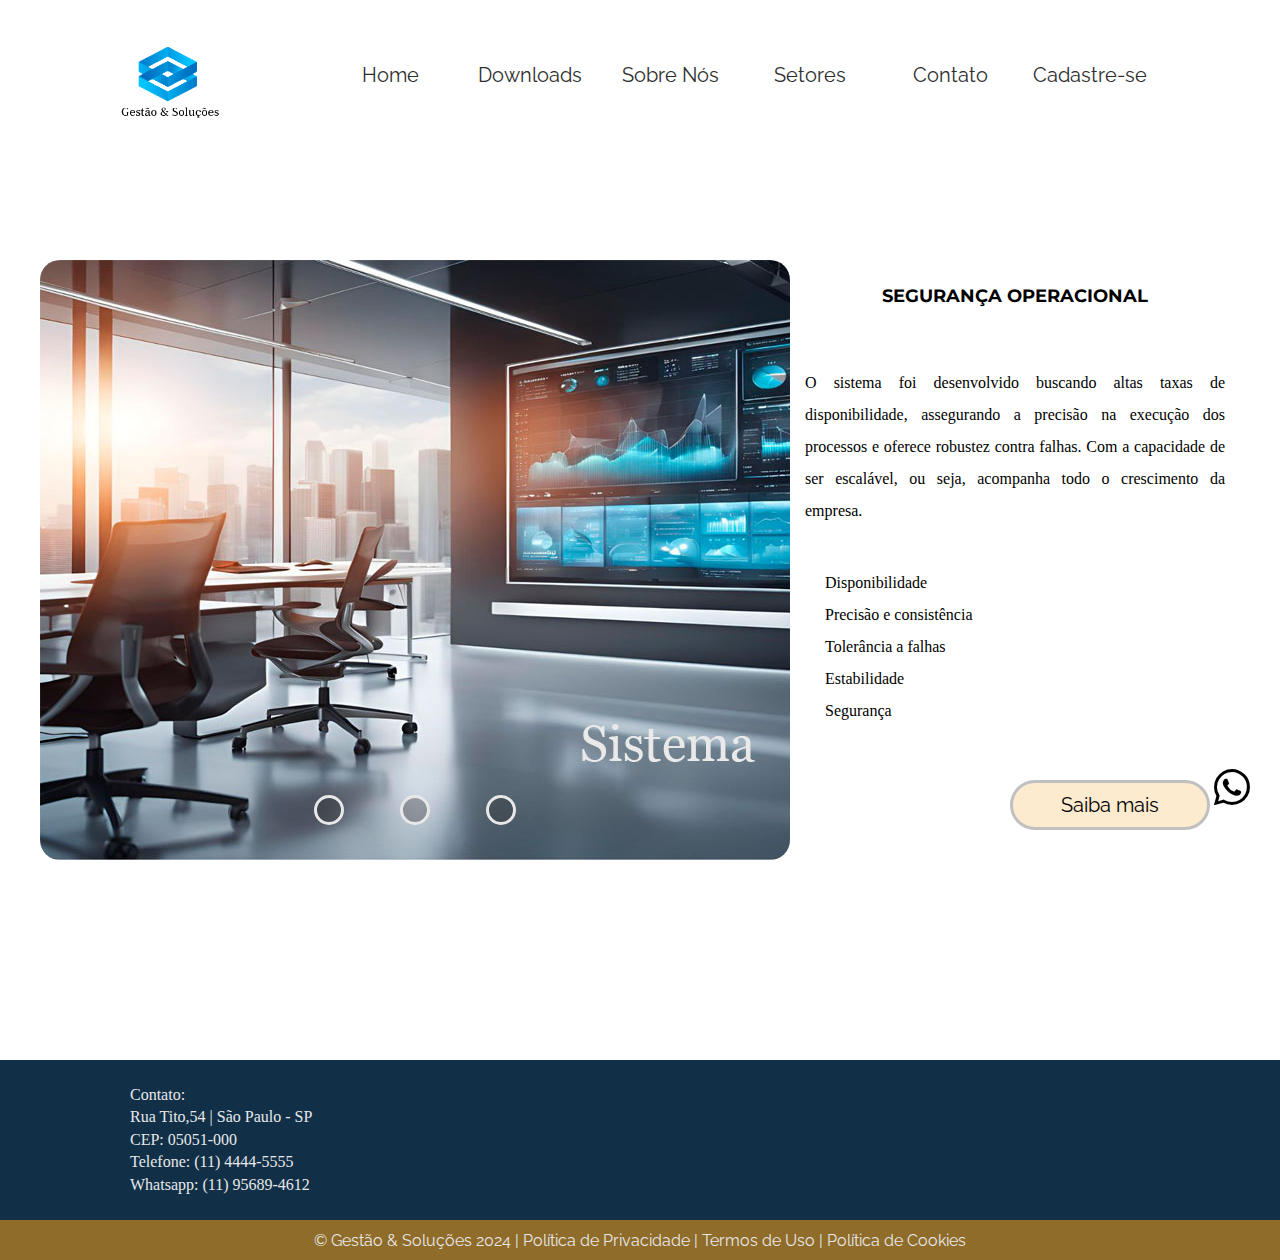
<file: index.html>
<!DOCTYPE html>
<html lang="pt-br">

<head>
    <meta charset="UTF-8">
    <meta name="viewport" content="width=device-width, initial-scale=1.0">
    <title>Sistema de automação para processos empresariais</title>
    <link rel="preconnect" href="https://fonts.googleapis.com">
    <link rel="preconnect" href="https://fonts.gstatic.com" crossorigin>
    <link href="https://fonts.googleapis.com/css2?family=Raleway:ital,wght@0,100..900;1,100..900&display=swap"
        rel="stylesheet">
    <link rel="preconnect" href="https://fonts.googleapis.com">
    <link rel="preconnect" href="https://fonts.gstatic.com" crossorigin>
    <link
        href="https://fonts.googleapis.com/css2?family=Montserrat:ital,wght@0,100..900;1,100..900&family=Raleway:ital,wght@0,100..900;1,100..900&display=swap"
        rel="stylesheet">
    <link rel="preconnect" href="https://fonts.googleapis.com">
    <link rel="preconnect" href="https://fonts.gstatic.com" crossorigin>
    <link
        href="https://fonts.googleapis.com/css2?family=Montserrat:ital,wght@0,100..900;1,100..900&family=Open+Sans:ital,wght@0,300..800;1,300..800&family=Raleway:ital,wght@0,100..900;1,100..900&display=swap"
        rel="stylesheet">
    <link rel="preconnect" href="https://fonts.googleapis.com">
    <link rel="preconnect" href="https://fonts.gstatic.com" crossorigin>
    <link
        href="https://fonts.googleapis.com/css2?family=Montserrat:ital,wght@0,100..900;1,100..900&family=Open+Sans:ital,wght@0,300..800;1,300..800&family=Raleway:ital,wght@0,100..900;1,100..900&family=Tangerine:wght@400;700&display=swap"
        rel="stylesheet">
    <link rel="stylesheet" href="https://cdn.jsdelivr.net/npm/bootstrap-icons@1.11.3/font/bootstrap-icons.min.css">
    <link rel="stylesheet" href="./css/styles.css">
</head>

<body>
    <header>
        <div class="container-nav">
            <nav class="navbar">
                <ul>
                    <li><a href="index.html">Home</a></li>
                    <li><a href="download.html">Downloads</a></li>
                    <li><a href="sobre.html">Sobre Nós</a></li>
                    <li class="myDropdown dropdown"><a href="#">Setores</a>
                        <div class="dropdown-content">
                            <a href="industria.html">Indústria</a>
                            <a href="financeiro.html">Financeiro</a>
                            <a href="varejo.html">Varejo</a>
                            <a href="saude.html">Saúde</a>
                        </div>
                    </li>
                    <li><a href="contato.html">Contato</a></li>
                    
                    <li><button class="btn-cadastre" id="btn_acessar">Cadastre-se</button></li>
                </ul>

                <div class="logo">
                    <li><a href="index.html"> <img src="./img/logomarca1.png" alt="Logotipo da empresa"
                                width="140px "></a>
                    </li>
                </div>
            </nav>
        </div>
    </header>

    <main>

        <div class="container">

            <div class="container-slider">

                <div class="slider-content">

                    <!-- Radio Buttons -->
                    <input type="radio" name="radio-btn" id="radio1">
                    <input type="radio" name="radio-btn" id="radio2">
                    <input type="radio" name="radio-btn" id="radio3">


                    <!-- Slide Images -->
                    <div class="slider first">
                        <img src="./img/sistema1.jpg" alt="Imagem de um escritório moderno">
                    </div>

                    <div class="slider">

                        <img src="./img/Gear---tablet1.jpg"
                            alt="Imagem com um executivo segurando um tablet e saindo engranagens que representa o engrenar do negócio">

                    </div>

                    <div class="slider">
                        <img src="./img/AHM1.jpg" alt="Imagem de aperto de mão entre o homem e a máquina">
                    </div>
                    <!-- End of slide images  -->

                    <!-- Navigation auto -->
                    <div class="navigation-auto">
                        <div class="auto-btn1"></div>
                        <div class="auto-btn2"></div>
                        <div class="auto-btn3"></div>
                    </div>
                </div>

                <div class="manual-navigation">
                    <label for="radio1" class="manual-btn"></label>
                    <label for="radio2" class="manual-btn"></label>
                    <label for="radio3" class="manual-btn"></label>
                </div>
            </div>
            <!-- Parte 1 -->
            <div class="texts-containers">
                <div class="text-container text-container-none">

                    <h4 class="titulo">FUCIONALIDADES DO SISTEMA</h4>

                    <div class="text-content" id="system-information">
                        <p class="paragrafo"> O sistema de automação de processos empresariais foi desenvolvido pensando
                            em
                            aumentar a
                            eficiência organizacional, otimizar tarefas repetitivas, a plataforma oferece integração
                            com diversas ferramentas, garantindo uma gestão centralizada e ágil.</p>
                    </div>

                    <div class="list-container">
                        <ul class="list">
                            <li>Visão Geral em Tempo Real</li>
                            <li>Personalização do Sistema</li>
                            <li>Automação Robótica de Processos</li>
                            <li>Modelagem de Processos</li>
                            <li>Relatórios Personalizados</li>
                        </ul>
                    </div>
                </div>
                <!-- Parte 2 -->
                <div class="text-container  text-container-none">

                    <h4 class="titulo">CONSULTORIA ESPECIALIZADA</h4>

                    <div class="text-content" id="system-information">
                        <p class="paragrafo"> Com foco voltado em otimizar a eficiência, reduzir custos e melhorar a
                            qualidade das operações dentro de uma empresa, oferecemos todo o suporte necessário para o
                            crescimento junto ao nosso sistema.</p>
                    </div>

                    <div class="list-container">
                        <ul class="list">
                            <li>Análise de Necessidades</li>
                            <li>Seleção de Ferramentas</li>
                            <li>Desenho de Soluções</li>
                            <li>Implementação e Integração</li>
                            <li>Treinamento e Capacitação</li>
                        </ul>
                    </div>
                </div>
                <!-- Parte 3 -->
                <div class="text-container">

                    <h4 class="titulo">SEGURANÇA OPERACIONAL</h4>

                    <div class="text-content" id="system-information">
                        <p class="paragrafo"> O sistema foi desenvolvido buscando altas taxas de disponibilidade,
                            assegurando a precisão na execução dos processos e oferece robustez contra falhas. Com a
                            capacidade de ser escalável, ou seja, acompanha todo o crescimento da empresa.</p>
                    </div>

                    <div class="list-container">
                        <ul class="list">
                            <li>Disponibilidade</li>
                            <li>Precisão e consistência</li>
                            <li>Tolerância a falhas</li>
                            <li>Estabilidade</li>
                            <li>Segurança</li>
                        </ul>
                    </div>
                </div>
                <!-- Aqui está o botão saiba mais -->
                <div>
                    <button class="saiba-mais" id="saiba">Saiba mais</button>
                </div>
            </div>
        </div>

    </main>

    <footer>
        <div class="contato">
            <p>Contato: <br>
                Rua Tito,54 | São Paulo - SP <br>
                CEP: 05051-000 <br>
                Telefone: (11) 4444-5555<br>
                Whatsapp: (11) 95689-4612
            </p>
        </div>

        <div>
            <a href="https://web.whatsapp.com/"><i class="bi bi-whatsapp" id="icon"></i></a>
        </div>

        <div class="copyright">
            &copy; Gestão & Soluções 2024 | Política de Privacidade | Termos de Uso | Política de Cookies
        </div>
    </footer>

    <script src="./js/pi.js"></script>
</body>

</html>
</file>
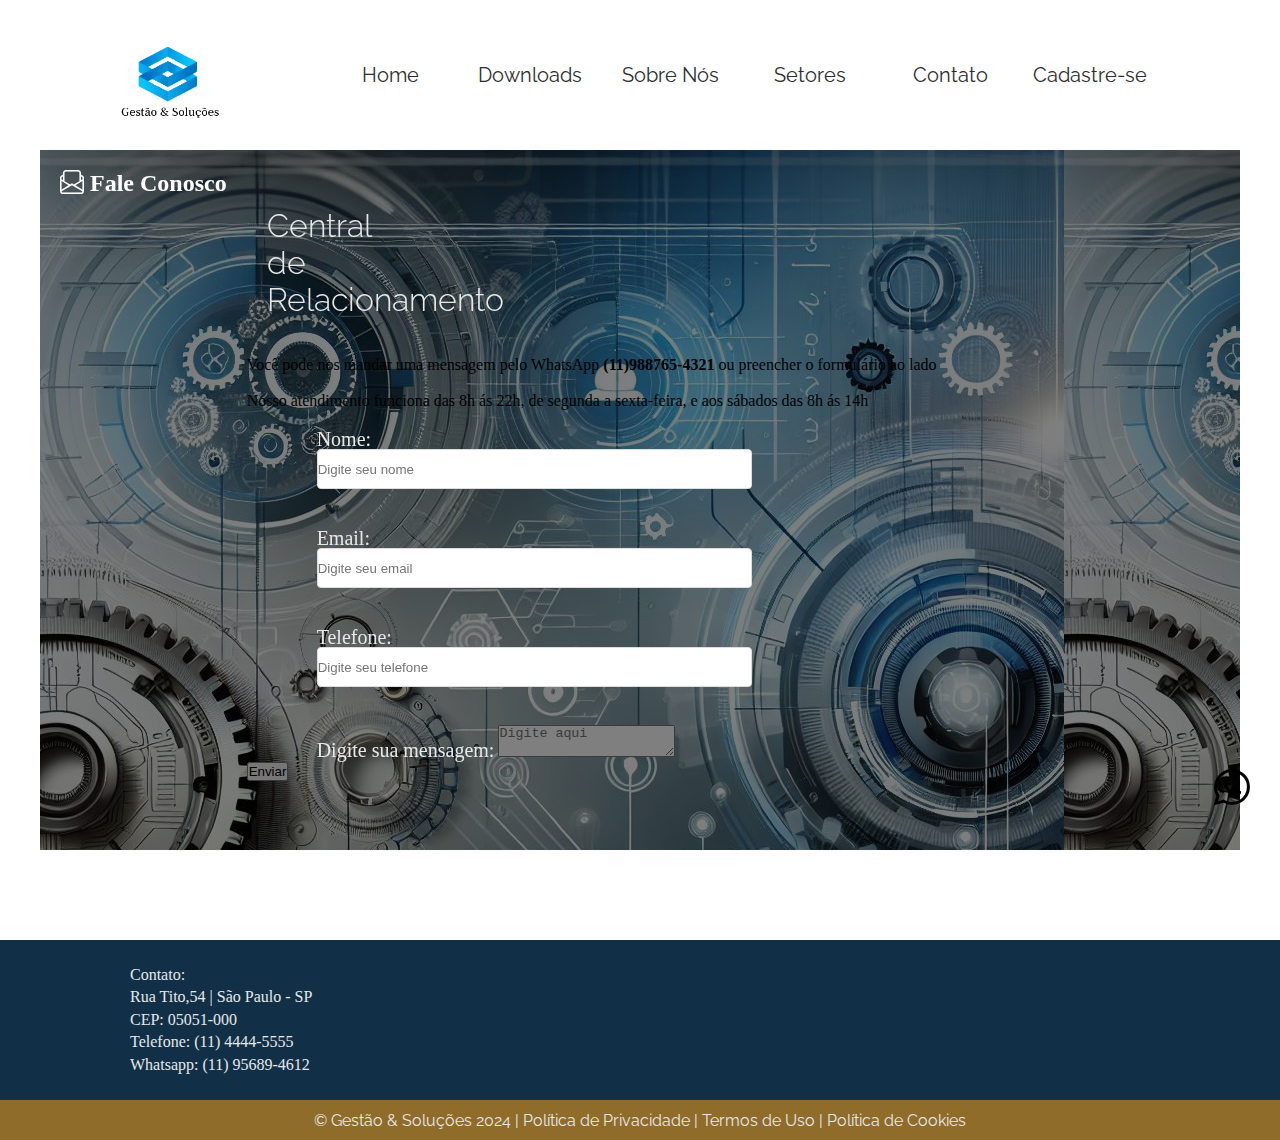
<file: contato.html>
<!DOCTYPE html>
<html lang="pt-br">

<head>
    <meta charset="UTF-8">
    <meta name="viewport" content="width=device-width, initial-scale=1.0">
    <title>Sistema de automação para processos empresariais</title>
    <link rel="preconnect" href="https://fonts.googleapis.com">
    <link rel="preconnect" href="https://fonts.gstatic.com" crossorigin>
    <link href="https://fonts.googleapis.com/css2?family=Raleway:ital,wght@0,100..900;1,100..900&display=swap"
        rel="stylesheet">
    <link rel="preconnect" href="https://fonts.googleapis.com">
    <link rel="preconnect" href="https://fonts.gstatic.com" crossorigin>
    <link
        href="https://fonts.googleapis.com/css2?family=Montserrat:ital,wght@0,100..900;1,100..900&family=Raleway:ital,wght@0,100..900;1,100..900&display=swap"
        rel="stylesheet">
    <link rel="preconnect" href="https://fonts.googleapis.com">
    <link rel="preconnect" href="https://fonts.gstatic.com" crossorigin>
    <link
        href="https://fonts.googleapis.com/css2?family=Montserrat:ital,wght@0,100..900;1,100..900&family=Open+Sans:ital,wght@0,300..800;1,300..800&family=Raleway:ital,wght@0,100..900;1,100..900&display=swap"
        rel="stylesheet">
    <link rel="preconnect" href="https://fonts.googleapis.com">
    <link rel="preconnect" href="https://fonts.gstatic.com" crossorigin>
    <link
        href="https://fonts.googleapis.com/css2?family=Montserrat:ital,wght@0,100..900;1,100..900&family=Open+Sans:ital,wght@0,300..800;1,300..800&family=Raleway:ital,wght@0,100..900;1,100..900&family=Tangerine:wght@400;700&display=swap"
        rel="stylesheet">
    <link rel="stylesheet" href="https://cdn.jsdelivr.net/npm/bootstrap-icons@1.11.3/font/bootstrap-icons.min.css">
    <link rel="stylesheet" href="./css/styles.css">
</head>

<body>
    <header>
        <div class="container-nav">
            <nav class="navbar">
                <ul>
                    <li><a href="index.html">Home</a></li>
                    <li><a href="download.html">Downloads</a></li>
                    <li><a href="sobre.html">Sobre Nós</a></li>
                    <li class="myDropdown dropdown"><a href="#">Setores</a>
                        <div class="dropdown-content">
                            <a href="industria.html">Indústria</a>
                            <a href="financeiro.html">Financeiro</a>
                            <a href="varejo.html">Varejo</a>
                            <a href="saude.html">Saúde</a>
                        </div>
                    </li>
                    <li><a href="contato.html">Contato</a></li>
                    <li><button class="btn-cadastre" id="btn_acessar">Cadastre-se</button></li>
                </ul>

                <div class="logo">
                    <li><a href="index.html"> <img src="./img/logomarca1.png" alt="Logotipo da empresa"
                                width="140px "></a>
                    </li>
                </div>
            </nav>
        </div>
    </header>

    <main>
        <div id="faleconosco">
        <div class="container-fale-conosco">

            <div class="content-form">
                <h2><i class="bi bi-envelope-paper"></i> Fale Conosco</h2>
            </div>
        <div id="conteudo">
                <div class="informacoes">
                    <p><h1><br> Central<br> de <br>Relacionamento</h1></p>
                    <p><br>Você pode nos mandar uma mensagem pelo WhatsApp <strong>(11)988765-4321</strong> ou preencher o formulário ao lado
                    <p><br>Nosso atendimento funciona das 8h ás 22h, de segunda a sexta-feira, e aos sábados das 8h ás 14h</p>
                    <br>
                   </div>
            <div id="linha"></div>
            <div class="form">
                <label>Nome: </label>
                <input type="text" name="nome" placeholder="Digite seu nome " required>
                <br>
                <label> Email: </label>
                <input type="email" name="email" placeholder="Digite seu email" required>
                <br>
                <label> Telefone:</label>
                <input type="text" name="numero" placeholder="Digite seu telefone" required>
                <br>
                <label>Digite sua mensagem:</label>
                <textarea name="mensagem" placeholder="Digite aqui"></textarea>
                <br>
            <div class="container">
                <button class="modal-bnt">Enviar</button>
            </div>
        </div>
        </div>
    </div>
    </main>

    <footer>
        <div class="contato">
            <p>Contato: <br>
                Rua Tito,54 | São Paulo - SP <br>
                CEP: 05051-000 <br>
                Telefone: (11) 4444-5555<br>
                Whatsapp: (11) 95689-4612
            </p>
        </div>

        <div>
            <a href="https://web.whatsapp.com/"><i class="bi bi-whatsapp" id="icon"></i></a>
        </div>

        <div class="copyright">
            &copy; Gestão & Soluções 2024 | Política de Privacidade | Termos de Uso | Política de Cookies
        </div>
    </footer>

    <script src="./js/pi.js"></script>
</body>

</html>
</file>
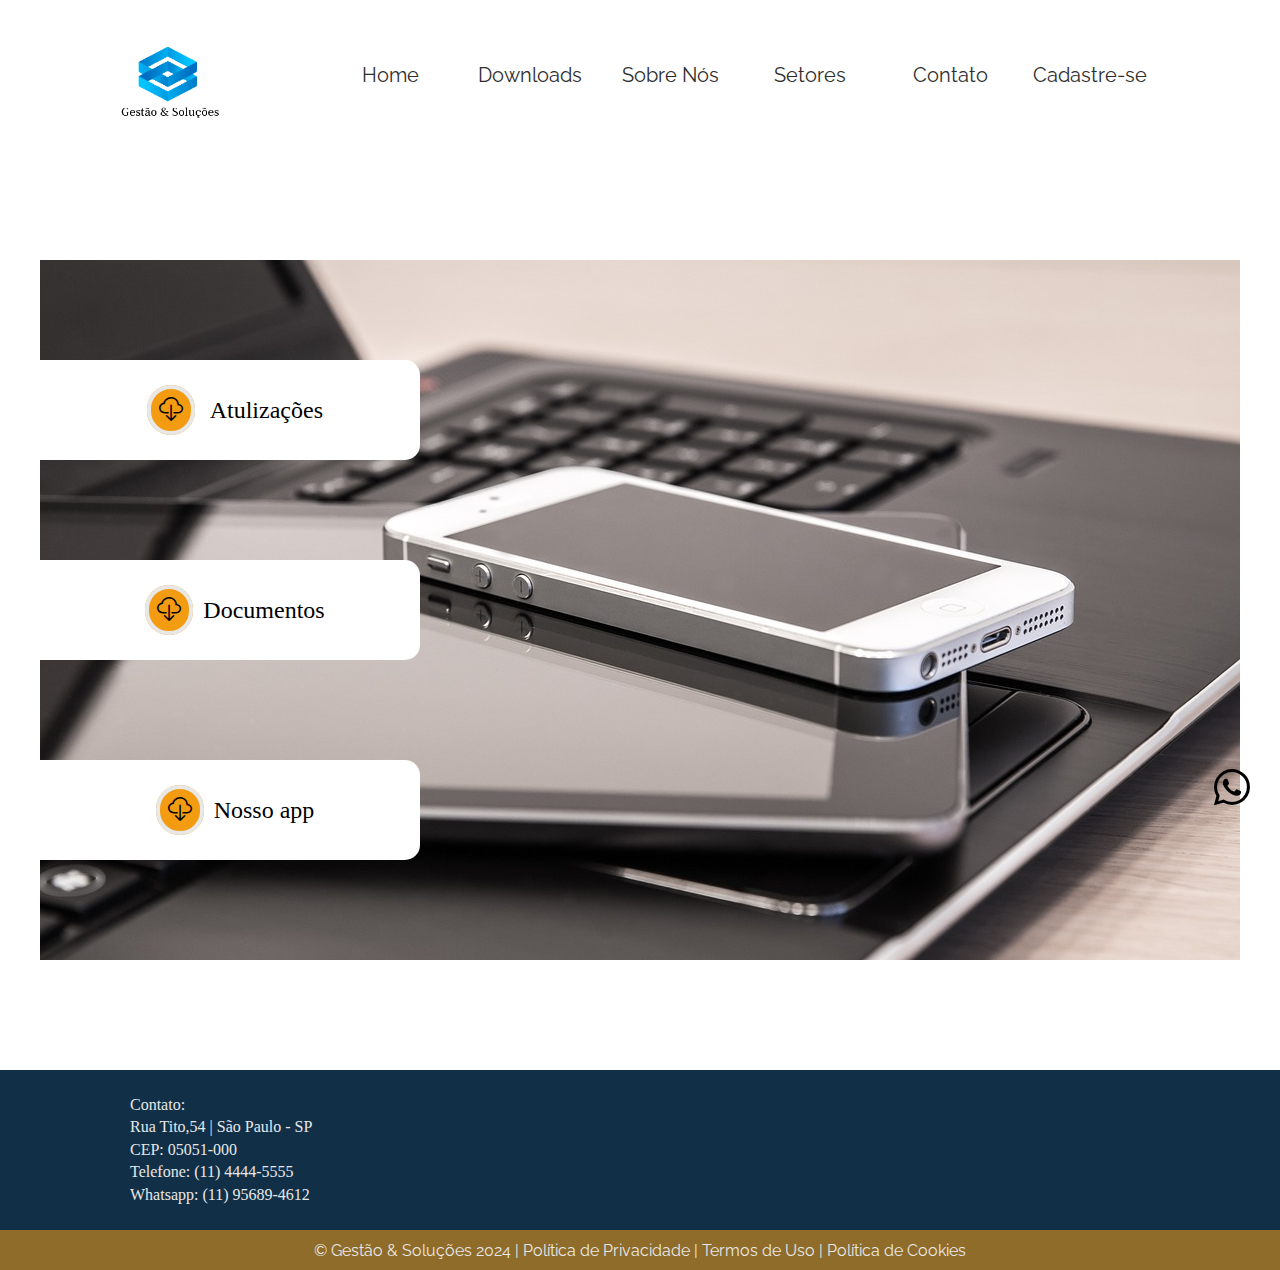
<file: download.html>
<!DOCTYPE html>
<html lang="pt-br">

<head>
    <meta charset="UTF-8">
    <meta name="viewport" content="width=device-width, initial-scale=1.0">
    <title>Sistema de automação para processos empresariais</title>
    <link rel="preconnect" href="https://fonts.googleapis.com">
    <link rel="preconnect" href="https://fonts.gstatic.com" crossorigin>
    <link href="https://fonts.googleapis.com/css2?family=Raleway:ital,wght@0,100..900;1,100..900&display=swap"
        rel="stylesheet">
    <link rel="preconnect" href="https://fonts.googleapis.com">
    <link rel="preconnect" href="https://fonts.gstatic.com" crossorigin>
    <link
        href="https://fonts.googleapis.com/css2?family=Montserrat:ital,wght@0,100..900;1,100..900&family=Raleway:ital,wght@0,100..900;1,100..900&display=swap"
        rel="stylesheet">
    <link rel="preconnect" href="https://fonts.googleapis.com">
    <link rel="preconnect" href="https://fonts.gstatic.com" crossorigin>
    <link
        href="https://fonts.googleapis.com/css2?family=Montserrat:ital,wght@0,100..900;1,100..900&family=Open+Sans:ital,wght@0,300..800;1,300..800&family=Raleway:ital,wght@0,100..900;1,100..900&display=swap"
        rel="stylesheet">
    <link rel="preconnect" href="https://fonts.googleapis.com">
    <link rel="preconnect" href="https://fonts.gstatic.com" crossorigin>
    <link
        href="https://fonts.googleapis.com/css2?family=Montserrat:ital,wght@0,100..900;1,100..900&family=Open+Sans:ital,wght@0,300..800;1,300..800&family=Raleway:ital,wght@0,100..900;1,100..900&family=Tangerine:wght@400;700&display=swap"
        rel="stylesheet">
    <link rel="stylesheet" href="https://cdn.jsdelivr.net/npm/bootstrap-icons@1.11.3/font/bootstrap-icons.min.css">
    <link rel="stylesheet" href="./css/styles.css">
</head>

<body>
    <header>
        <div class="container-nav">
            <nav class="navbar">
                <ul>
                    <li><a href="index.html">Home</a></li>
                    <li><a href="download.html">Downloads</a></li>
                    <li><a href="sobre.html">Sobre Nós</a></li>
                    <li class="myDropdown dropdown"><a href="#">Setores</a>
                        <div class="dropdown-content">
                            <a href="industria.html">Indústria</a>
                            <a href="financeiro.html">Financeiro</a>
                            <a href="varejo.html">Varejo</a>
                            <a href="saude.html">Saúde</a>
                        </div>
                    </li>
                    <li><a href="contato.html">Contato</a></li>
                    <li><button class="btn-cadastre" id="btn_acessar">Cadastre-se</button></li>
                </ul>



                <div class="logo">
                    <li><a href="index.html"> <img src="./img/logomarca1.png" alt="Logotipo da empresa"
                                width="140px "></a>
                    </li>
                </div>
            </nav>
        </div>
    </header>

    <main>
        <div class="container-download">
            <div class="container-btn">
                <button class="btn_down" id="btn-baixar"><i class="down-bi bi-cloud-download"></i> Atulizações</button>
                <button class="btn_down" id="btn-baixar"><i class="down-bi bi-cloud-download"></i>Documentos</button>
                <button class="btn_down" id="btn-baixar"><i class="down-bi bi-cloud-download"></i>Nosso app</button>
            </div>
        </div>
        
    </main>

    <footer>
        <div class="contato">
            <p>Contato: <br>
                Rua Tito,54 | São Paulo - SP <br>
                CEP: 05051-000 <br>
                Telefone: (11) 4444-5555<br>
                Whatsapp: (11) 95689-4612
            </p>
        </div>

        <div>
            <a href="https://web.whatsapp.com/"><i class="bi bi-whatsapp" id="icon"></i></a>
        </div>

        <div class="copyright">
            &copy; Gestão & Soluções 2024 | Política de Privacidade | Termos de Uso | Política de Cookies
        </div>
    </footer>

    <script src="./js/pi.js"></script>
</body>

</html>
</file>
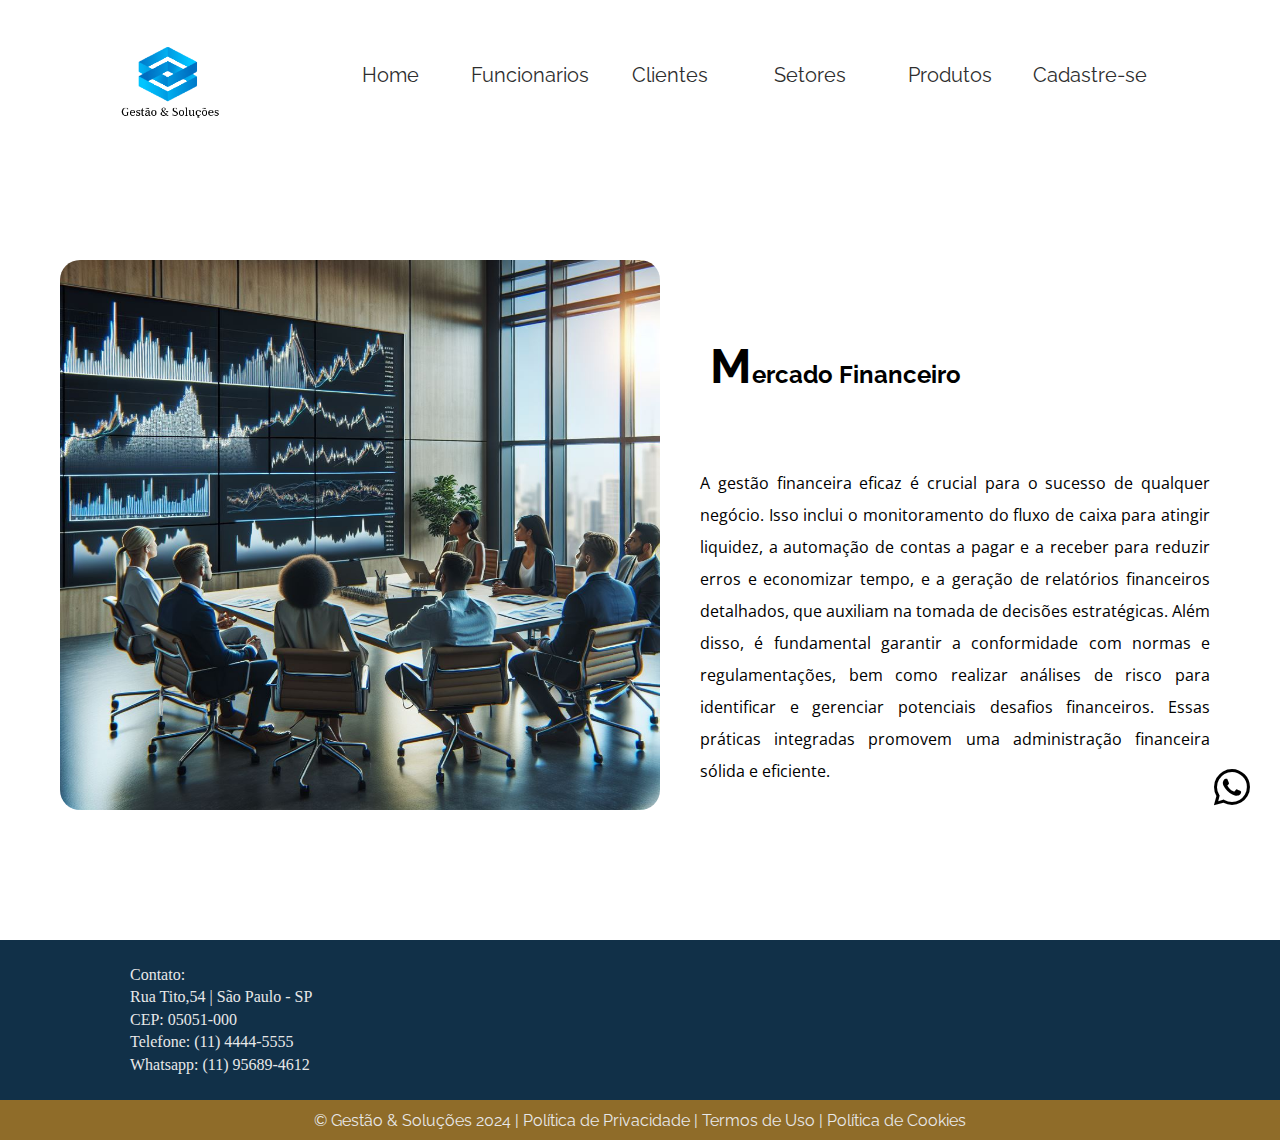
<file: financeiro.html>
<!DOCTYPE html>
<html lang="pt-br">

<head>
    <meta charset="UTF-8">
    <meta name="viewport" content="width=device-width, initial-scale=1.0">
    <title>Sistema de automação para processos empresariais</title>
    <link rel="preconnect" href="https://fonts.googleapis.com">
    <link rel="preconnect" href="https://fonts.gstatic.com" crossorigin>
    <link href="https://fonts.googleapis.com/css2?family=Raleway:ital,wght@0,100..900;1,100..900&display=swap"
        rel="stylesheet">
    <link rel="preconnect" href="https://fonts.googleapis.com">
    <link rel="preconnect" href="https://fonts.gstatic.com" crossorigin>
    <link
        href="https://fonts.googleapis.com/css2?family=Montserrat:ital,wght@0,100..900;1,100..900&family=Raleway:ital,wght@0,100..900;1,100..900&display=swap"
        rel="stylesheet">
    <link rel="preconnect" href="https://fonts.googleapis.com">
    <link rel="preconnect" href="https://fonts.gstatic.com" crossorigin>
    <link
        href="https://fonts.googleapis.com/css2?family=Montserrat:ital,wght@0,100..900;1,100..900&family=Open+Sans:ital,wght@0,300..800;1,300..800&family=Raleway:ital,wght@0,100..900;1,100..900&display=swap"
        rel="stylesheet">
    <link rel="preconnect" href="https://fonts.googleapis.com">
    <link rel="preconnect" href="https://fonts.gstatic.com" crossorigin>
    <link
        href="https://fonts.googleapis.com/css2?family=Montserrat:ital,wght@0,100..900;1,100..900&family=Open+Sans:ital,wght@0,300..800;1,300..800&family=Raleway:ital,wght@0,100..900;1,100..900&family=Tangerine:wght@400;700&display=swap"
        rel="stylesheet">
    <link rel="stylesheet" href="https://cdn.jsdelivr.net/npm/bootstrap-icons@1.11.3/font/bootstrap-icons.min.css">
    <link rel="stylesheet" href="./css/styles.css">
</head>

<body>
    <header>
        <div class="container-nav">
            <nav class="navbar">
                 <ul>
                    <li><a href="index.html">Home</a></li>
                    <li><a href="funcionarios.html">Funcionarios</a></li>
                    <li><a href="clientes.html">Clientes</a></li>
                    <li class="myDropdown dropdown"><a href="#">Setores</a>
                        <div class="dropdown-content">
                            <a href="industria.html">Indústria</a>
                            <a href="financeiro.html">Financeiro</a>
                            <a href="varejo.html">Varejo</a>
                            <a href="saude.html">Saúde</a>
                        </div>
                    </li>
                    <li><a href="produtos.html">Produtos</a></li>
                    <li><button class="btn-cadastre" id="btn_acessar">Cadastre-se</button></li>
                </ul>




                <div class="logo">
                    <li><a href="index.html"> <img src="./img/logomarca1.png" alt="Logotipo da empresa"
                                width="140px "></a>
                    </li>
                </div>
            </nav>
        </div>
    </header>

    <main>
        <div class="container-global">
            <div class="global-image">
                <img src="./img/financeiro2.png" alt="Imagem de acionistas análizando os gráficos">
            </div>

            <div class="text-container-financ">
                
                <div class="content-global-text">
                    <h2 class="title-global">Mercado Financeiro</h2>
                    <p>
                        A gestão financeira eficaz é crucial para o sucesso de qualquer negócio.
                        Isso inclui o monitoramento do fluxo de caixa para atingir liquidez, a
                        automação de contas a pagar e a receber para reduzir erros e economizar
                        tempo, e a geração de relatórios financeiros detalhados, que auxiliam na
                        tomada de decisões estratégicas. Além disso, é fundamental garantir a
                        conformidade com normas e regulamentações, bem como realizar análises
                        de risco para identificar e gerenciar potenciais desafios financeiros.
                        Essas práticas integradas promovem uma administração financeira sólida
                        e eficiente.
                    </p>
                </div>
            </div>
        </div>
       
    </main>

    <footer>
        <div class="contato">
            <p>Contato: <br>
                Rua Tito,54 | São Paulo - SP <br>
                CEP: 05051-000 <br>
                Telefone: (11) 4444-5555<br>
                Whatsapp: (11) 95689-4612
            </p>
        </div>

        <div>
            <a href="https://web.whatsapp.com/"><i class="bi bi-whatsapp" id="icon"></i></a>
        </div>

        <div class="copyright">
            &copy; Gestão & Soluções 2024 | Política de Privacidade | Termos de Uso | Política de Cookies
        </div>
    </footer>

    <script src="./js/pi.js"></script>
</body>

</html>
</file>
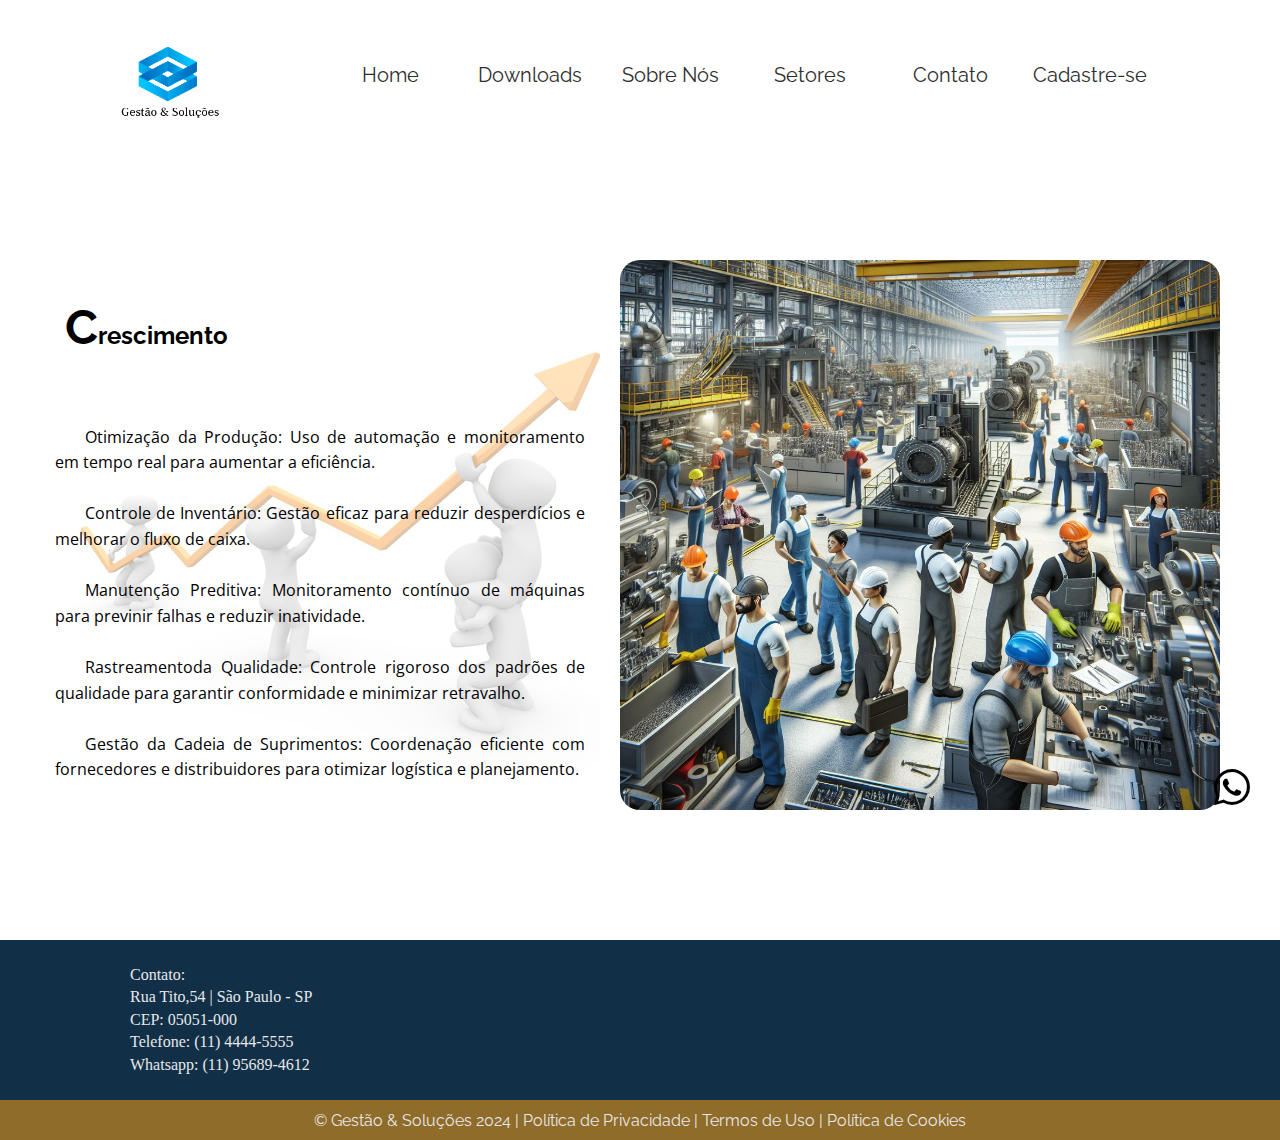
<file: industria.html>
<!DOCTYPE html>
<html lang="pt-br">

<head>
    <meta charset="UTF-8">
    <meta name="viewport" content="width=device-width, initial-scale=1.0">
    <title>Sistema de automação para processos empresariais</title>
    <link rel="preconnect" href="https://fonts.googleapis.com">
    <link rel="preconnect" href="https://fonts.gstatic.com" crossorigin>
    <link href="https://fonts.googleapis.com/css2?family=Raleway:ital,wght@0,100..900;1,100..900&display=swap"
        rel="stylesheet">
    <link rel="preconnect" href="https://fonts.googleapis.com">
    <link rel="preconnect" href="https://fonts.gstatic.com" crossorigin>
    <link
        href="https://fonts.googleapis.com/css2?family=Montserrat:ital,wght@0,100..900;1,100..900&family=Raleway:ital,wght@0,100..900;1,100..900&display=swap"
        rel="stylesheet">
    <link rel="preconnect" href="https://fonts.googleapis.com">
    <link rel="preconnect" href="https://fonts.gstatic.com" crossorigin>
    <link
        href="https://fonts.googleapis.com/css2?family=Montserrat:ital,wght@0,100..900;1,100..900&family=Open+Sans:ital,wght@0,300..800;1,300..800&family=Raleway:ital,wght@0,100..900;1,100..900&display=swap"
        rel="stylesheet">
    <link rel="preconnect" href="https://fonts.googleapis.com">
    <link rel="preconnect" href="https://fonts.gstatic.com" crossorigin>
    <link
        href="https://fonts.googleapis.com/css2?family=Montserrat:ital,wght@0,100..900;1,100..900&family=Open+Sans:ital,wght@0,300..800;1,300..800&family=Raleway:ital,wght@0,100..900;1,100..900&family=Tangerine:wght@400;700&display=swap"
        rel="stylesheet">
    <link rel="stylesheet" href="https://cdn.jsdelivr.net/npm/bootstrap-icons@1.11.3/font/bootstrap-icons.min.css">
    <link rel="stylesheet" href="./css/styles.css">
</head>

<body>
    <header>
        <div class="container-nav">
            <nav class="navbar">
                <ul>
                    <li><a href="index.html">Home</a></li>
                    <li><a href="download.html">Downloads</a></li>
                    <li><a href="sobre.html">Sobre Nós</a></li>
                    <li class="myDropdown dropdown"><a href="#">Setores</a>
                        <div class="dropdown-content">
                            <a href="industria.html">Indústria</a>
                            <a href="financeiro.html">Financeiro</a>
                            <a href="varejo.html">Varejo</a>
                            <a href="saude.html">Saúde</a>
                        </div>
                    </li>
                    <li><a href="contato.html">Contato</a></li>
                    <li><button class="btn-cadastre" id="btn_acessar">Cadastre-se</button></li>
                </ul>

                <div class="logo">
                    <li><a href="index.html"> <img src="./img/logomarca1.png" alt="Logotipo da empresa"
                                width="140px "></a>
                    </li>
                </div>
            </nav>
        </div>
    </header>

    <main>
        <div class="container-global">
            <div class="text-container-ind">
                <h2 class="title-global">Crescimento</h2>
                <p>Otimização da Produção: Uso de automação e monitoramento em 
                    tempo real para aumentar a eficiência.</p>
                    <br>
                <p> Controle de Inventário: Gestão eficaz para reduzir desperdícios e 
                    melhorar o fluxo de caixa.</p>
                    <br>
                <p>Manutenção Preditiva: Monitoramento contínuo de máquinas para 
                    previnir falhas e reduzir inatividade.</p>
                    <br>
                <p>Rastreamentoda Qualidade: Controle rigoroso dos padrões de 
                    qualidade para garantir conformidade e minimizar retravalho.</p>
                    <br>
                <p>Gestão da Cadeia de Suprimentos: Coordenação eficiente com 
                    fornecedores e distribuidores para otimizar logística e planejamento.</p>
            </div>

            <div class="global-image">
                <img src="./img/industria2.png" alt="Homem com um gráfico na posição de subida">
            </div>
        </div>
       
    </main>

    <footer>
        <div class="contato">
            <p>Contato: <br>
                Rua Tito,54 | São Paulo - SP <br>
                CEP: 05051-000 <br>
                Telefone: (11) 4444-5555<br>
                Whatsapp: (11) 95689-4612
            </p>
        </div>

        <div>
            <a href="https://web.whatsapp.com/"><i class="bi bi-whatsapp" id="icon"></i></a>
        </div>

        <div class="copyright">
            &copy; Gestão & Soluções 2024 | Política de Privacidade | Termos de Uso | Política de Cookies
        </div>
    </footer>

    <script src="./js/pi.js"></script>
</body>

</html>
</file>
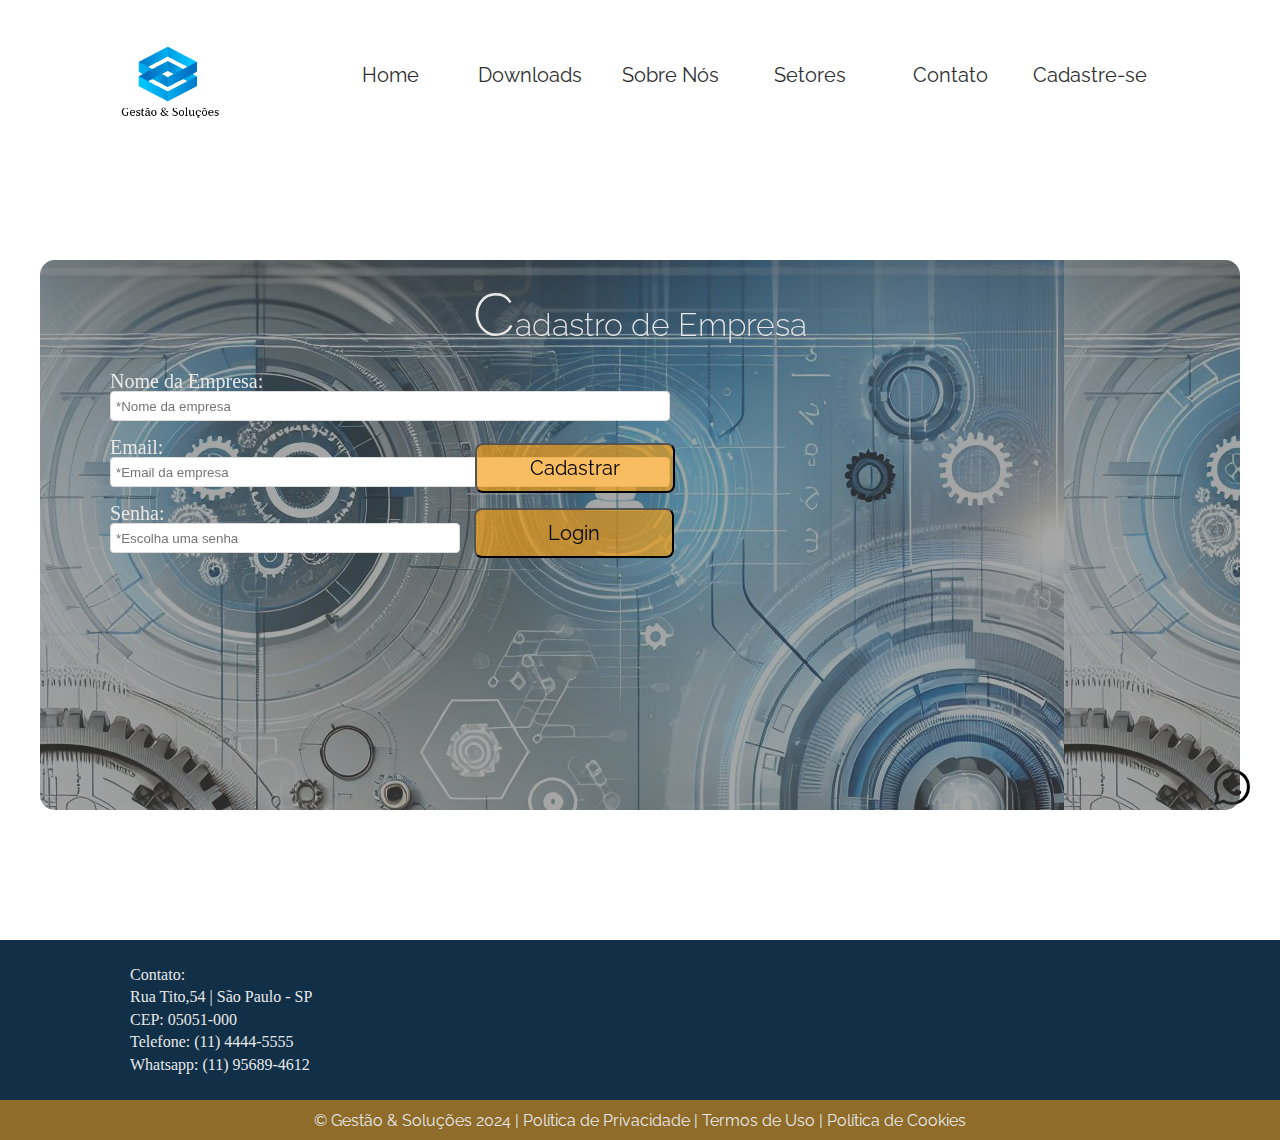
<file: login.html>
<!DOCTYPE html>
<html lang="pt-br">

<head>
    <meta charset="UTF-8">
    <meta name="viewport" content="width=device-width, initial-scale=1.0">
    <title>Sistema de automação para processos empresariais</title>
    <link rel="preconnect" href="https://fonts.googleapis.com">
    <link rel="preconnect" href="https://fonts.gstatic.com" crossorigin>
    <link href="https://fonts.googleapis.com/css2?family=Raleway:ital,wght@0,100..900;1,100..900&display=swap"
        rel="stylesheet">
    <link rel="preconnect" href="https://fonts.googleapis.com">
    <link rel="preconnect" href="https://fonts.gstatic.com" crossorigin>
    <link
        href="https://fonts.googleapis.com/css2?family=Montserrat:ital,wght@0,100..900;1,100..900&family=Raleway:ital,wght@0,100..900;1,100..900&display=swap"
        rel="stylesheet">
    <link rel="preconnect" href="https://fonts.googleapis.com">
    <link rel="preconnect" href="https://fonts.gstatic.com" crossorigin>
    <link
        href="https://fonts.googleapis.com/css2?family=Montserrat:ital,wght@0,100..900;1,100..900&family=Open+Sans:ital,wght@0,300..800;1,300..800&family=Raleway:ital,wght@0,100..900;1,100..900&display=swap"
        rel="stylesheet">
    <link rel="preconnect" href="https://fonts.googleapis.com">
    <link rel="preconnect" href="https://fonts.gstatic.com" crossorigin>
    <link
        href="https://fonts.googleapis.com/css2?family=Montserrat:ital,wght@0,100..900;1,100..900&family=Open+Sans:ital,wght@0,300..800;1,300..800&family=Raleway:ital,wght@0,100..900;1,100..900&family=Tangerine:wght@400;700&display=swap"
        rel="stylesheet">
    <link rel="stylesheet" href="https://cdn.jsdelivr.net/npm/bootstrap-icons@1.11.3/font/bootstrap-icons.min.css">
    <link rel="stylesheet" href="./css/styles.css">
</head>

<body>
    <header>
        <div class="container-nav">
            <nav class="navbar">
                <ul>
                    <li><a href="index.html">Home</a></li>
                    <li><a href="download.html">Downloads</a></li>
                    <li><a href="sobre.html">Sobre Nós</a></li>
                    <li class="myDropdown dropdown"><a href="#">Setores</a>
                        <div class="dropdown-content">
                            <a href="industria.html">Indústria</a>
                            <a href="financeiro.html">Financeiro</a>
                            <a href="varejo.html">Varejo</a>
                            <a href="saude.html">Saúde</a>
                        </div>
                    </li>
                    <li><a href="contato.html">Contato</a></li>
                    <li><button class="btn-cadastre" id="btn_acessar">Cadastre-se</button></li>
                </ul>



                <div class="logo">
                    <li><a href="index.html"> <img src="./img/logomarca1.png" alt="Logotipo da empresa"
                                width="140px "></a>
                    </li>
                </div>
            </nav>
        </div>
    </header>

    <main>
        <div class="container-global">
            <div class="container-cadastro" id="container">
                <!-- Tela de Cadastro -->
                <div id="telaCadastro" class="form">
                    <h1>Cadastro de Empresa</h1>

                    <label for="nome">Nome da Empresa:</label>
                    <input type="text" id="nome" class="global-entrada1" placeholder="*Nome da empresa" required>

                    <label for="email">Email:</label>
                    <input type="email" id="email" class="global-entrada1" placeholder="*Email da empresa" required>

                    <label for="senha">Senha:</label>
                    <input type="password" id="senha" class="entrada2" placeholder="*Escolha uma senha" required>

                    <button class="button_cadastro1" onclick="cadastrarEmpresa()">Cadastrar</button>
                    <button class="button_login1" id="botaoIrParaLogin" onclick="mostrarTelaLogin()">Login</button>

                </div>

                <!-- Tela de Login -->
                <div id="telaLogin" class="form" style="display: none;">
                    <h1>Login</h1>

                    <label for="nomeEmpresa">nome:</label>
                    <input type="text" id="nomeEmpresa" placeholder="Digite seu nome" required>

                    <label for="senhaUsuario">Senha:</label>
                    <input type="password" id="senhaUsuario" placeholder="Digite sua senha" required>

                    <div class="btn-container">
                        <button class="btn-login" onclick="efetuarLogin()">Acessar</button>
                        <button class="btn-fechar" onclick="voltarParaHome()">Fechar</button>
                    </div>

                    <p id="mensagemErro" style="color: red; display: none;">Empresa não cadastrada! Por gentileza
                        cadastre-se e
                        tenha acesso aos nossos serviços.</p>
                </div>

                <!-- Tela de Fluxo de Caixa -->

                <div id="telaFluxoCaixa" style="display: none;">

                    <div class="header">
                        <!-- Nome da Empresa no canto superior direito -->
                        <span id="nomeEmpresaHeader" class="nome-empresa"></span>
                    </div>

                    <h1>Fluxo de Caixa</h1>

                    <div class="form">
                        <label for="descricao">Descrição:</label>
                        <input type="text" id="descricao" placeholder="*Descrição da transação" required>

                        <label for="valor">Valor:</label>
                        <input type="number" id="valor" placeholder="*Valor da transação" required>

                        <label for="tipo">Tipo:</label>
                        <select id="tipo">
                            <option value="entrada">Entrada</option>
                            <option value="saida">Saída</option>
                        </select>

                        <!-- Botão Adicionar -->
                        <button class="btn-add" onclick="adicionarTransacao()">Adicionar</button>

                        <!-- Botão Sair -->
                        <button class="btn-sair" onclick="sairDoSistema()">Sair</button>
                    </div>

                    <div class="container-fluxo">
                        <!-- Tela de Entradas -->

                        <div class="fluxo-lado-esquerdo">
                            <h2>Entradas</h2>
                            <ul id="lista-entradas">
                                <!-- Entradas serão listadas aqui -->
                            </ul>
                            <p><strong>Total Entradas:</strong> R$ <span id="totalEntradas">0,00</span></p>
                        </div>

                        <!-- Tela de Saídas -->
                        <div class="fluxo-lado-direito">
                            <h2>Saídas</h2>
                            <ul id="lista-saidas">
                                <!-- Saídas serão listadas aqui -->
                            </ul>
                            <p><strong>Total Saídas:</strong> R$ <span id="totalSaidas">0,00</span></p>
                        </div>
                        <div class="saldo">
                            <h2>Saldo Atual: <span id="saldo">R$ 0,00</span></h2>
                        </div>
                    </div>
                </div>
            </div>
        </div>

    </main>

    <footer>
        <div class="contato">
            <p>Contato: <br>
                Rua Tito,54 | São Paulo - SP <br>
                CEP: 05051-000 <br>
                Telefone: (11) 4444-5555<br>
                Whatsapp: (11) 95689-4612
            </p>
        </div>

        <div>
            <a href="https://web.whatsapp.com/"><i class="bi bi-whatsapp" id="icon"></i></a>
        </div>

        <div class="copyright">
            &copy; Gestão & Soluções 2024 | Política de Privacidade | Termos de Uso | Política de Cookies
        </div>
    </footer>

    <script src="./js/script.js"></script>
</body>

</html>
</file>
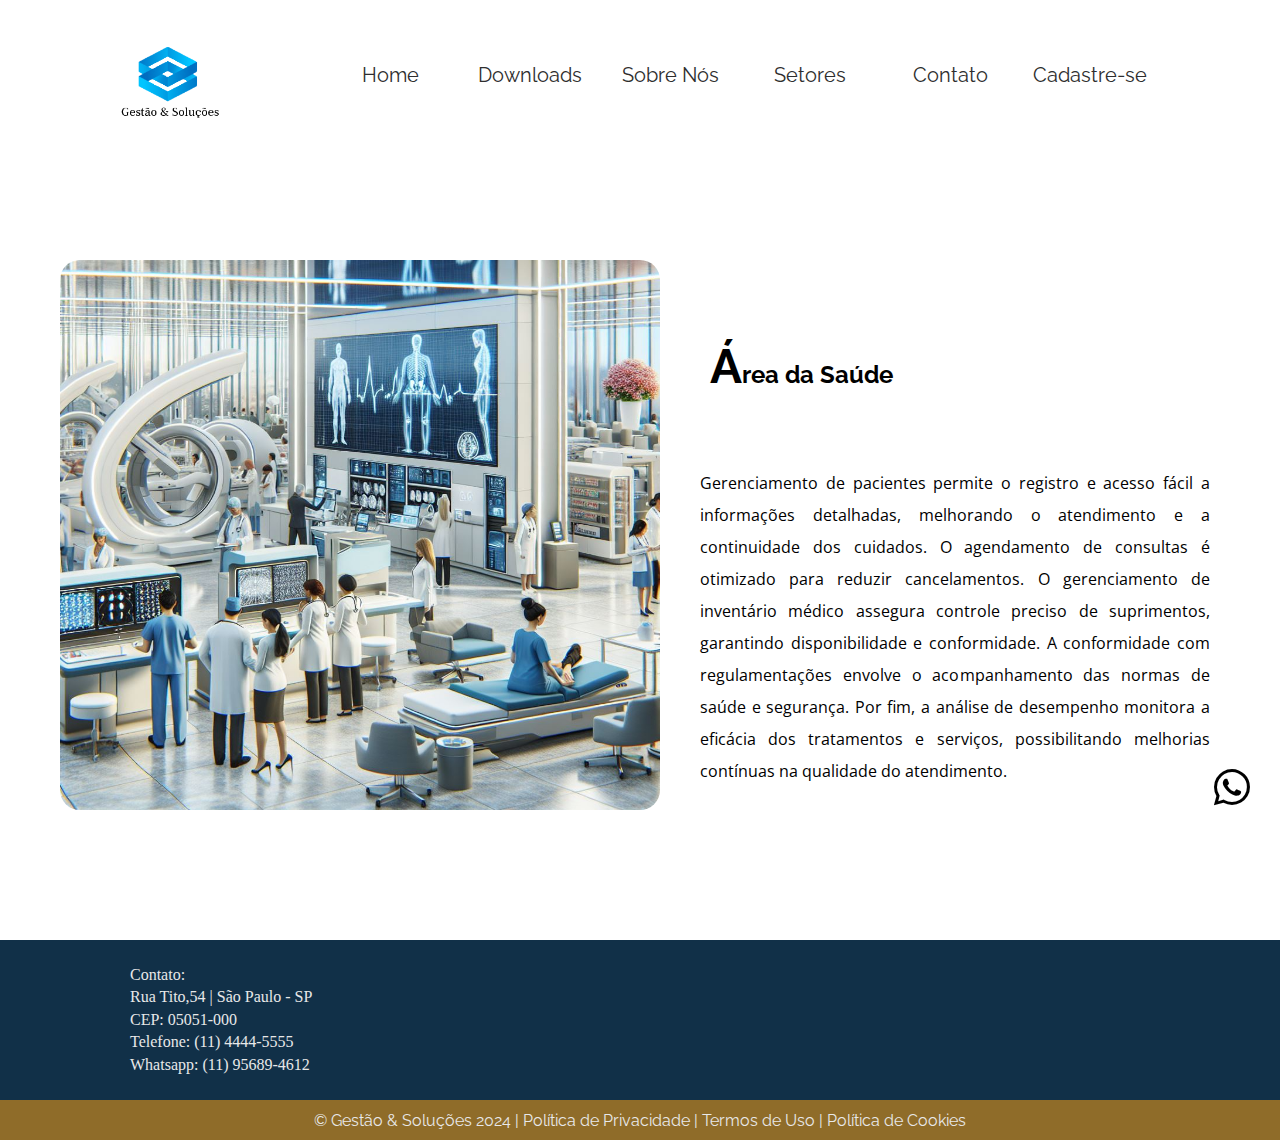
<file: saude.html>
<!DOCTYPE html>
<html lang="pt-br">

<head>
    <meta charset="UTF-8">
    <meta name="viewport" content="width=device-width, initial-scale=1.0">
    <title>Sistema de automação para processos empresariais</title>
    <link rel="preconnect" href="https://fonts.googleapis.com">
    <link rel="preconnect" href="https://fonts.gstatic.com" crossorigin>
    <link href="https://fonts.googleapis.com/css2?family=Raleway:ital,wght@0,100..900;1,100..900&display=swap"
        rel="stylesheet">
    <link rel="preconnect" href="https://fonts.googleapis.com">
    <link rel="preconnect" href="https://fonts.gstatic.com" crossorigin>
    <link
        href="https://fonts.googleapis.com/css2?family=Montserrat:ital,wght@0,100..900;1,100..900&family=Raleway:ital,wght@0,100..900;1,100..900&display=swap"
        rel="stylesheet">
    <link rel="preconnect" href="https://fonts.googleapis.com">
    <link rel="preconnect" href="https://fonts.gstatic.com" crossorigin>
    <link
        href="https://fonts.googleapis.com/css2?family=Montserrat:ital,wght@0,100..900;1,100..900&family=Open+Sans:ital,wght@0,300..800;1,300..800&family=Raleway:ital,wght@0,100..900;1,100..900&display=swap"
        rel="stylesheet">
    <link rel="preconnect" href="https://fonts.googleapis.com">
    <link rel="preconnect" href="https://fonts.gstatic.com" crossorigin>
    <link
        href="https://fonts.googleapis.com/css2?family=Montserrat:ital,wght@0,100..900;1,100..900&family=Open+Sans:ital,wght@0,300..800;1,300..800&family=Raleway:ital,wght@0,100..900;1,100..900&family=Tangerine:wght@400;700&display=swap"
        rel="stylesheet">
    <link rel="stylesheet" href="https://cdn.jsdelivr.net/npm/bootstrap-icons@1.11.3/font/bootstrap-icons.min.css">
    <link rel="stylesheet" href="./css/styles.css">
</head>

<body>
    <header>
        <div class="container-nav">
            <nav class="navbar">
                <ul>
                    <li><a href="index.html">Home</a></li>
                    <li><a href="download.html">Downloads</a></li>
                    <li><a href="sobre.html">Sobre Nós</a></li>
                    <li class="myDropdown dropdown"><a href="#">Setores</a>
                        <div class="dropdown-content">
                            <a href="industria.html">Indústria</a>
                            <a href="financeiro.html">Financeiro</a>
                            <a href="varejo.html">Varejo</a>
                            <a href="saude.html">Saúde</a>
                        </div>
                    </li>
                    <li><a href="contato.html">Contato</a></li>
                    <li><button class="btn-cadastre" id="btn_acessar">Cadastre-se</button></li>
                </ul>

                <div class="logo">
                    <li><a href="index.html"> <img src="./img/logomarca1.png" alt="Logotipo da empresa"
                                width="140px "></a>
                    </li>
                </div>
            </nav>
        </div>
    </header>

    <main>
        <div class="container-global">
            <div class="global-image">
                <img src="./img/saude1.png" alt="Imagem de um hospital moderno utilizando novas tecnologias">
            </div>

            <div class="text-container-saude">
                
                <div class="content-global-text">
                    <h2 class="title-global">Área da Saúde</h2>
                    <p>
                        Gerenciamento de pacientes permite o registro e acesso fácil a informações detalhadas,
                         melhorando o atendimento e a continuidade dos cuidados. O agendamento de consultas é 
                         otimizado para reduzir cancelamentos. O gerenciamento de inventário médico assegura 
                         controle preciso de suprimentos, garantindo disponibilidade e conformidade. A 
                         conformidade com regulamentações envolve o acompanhamento das normas de saúde e 
                         segurança. Por fim, a análise de desempenho monitora a eficácia dos tratamentos e 
                         serviços, possibilitando melhorias contínuas na qualidade do atendimento.
                    </p>
                </div>
            </div>
        </div>
       
    </main>

    <footer>
        <div class="contato">
            <p>Contato: <br>
                Rua Tito,54 | São Paulo - SP <br>
                CEP: 05051-000 <br>
                Telefone: (11) 4444-5555<br>
                Whatsapp: (11) 95689-4612
            </p>
        </div>

        <div>
            <a href="https://web.whatsapp.com/"><i class="bi bi-whatsapp" id="icon"></i></a>
        </div>

        <div class="copyright">
            &copy; Gestão & Soluções 2024 | Política de Privacidade | Termos de Uso | Política de Cookies
        </div>
    </footer>

    <script src="./js/pi.js"></script>
</body>

</html>
</file>
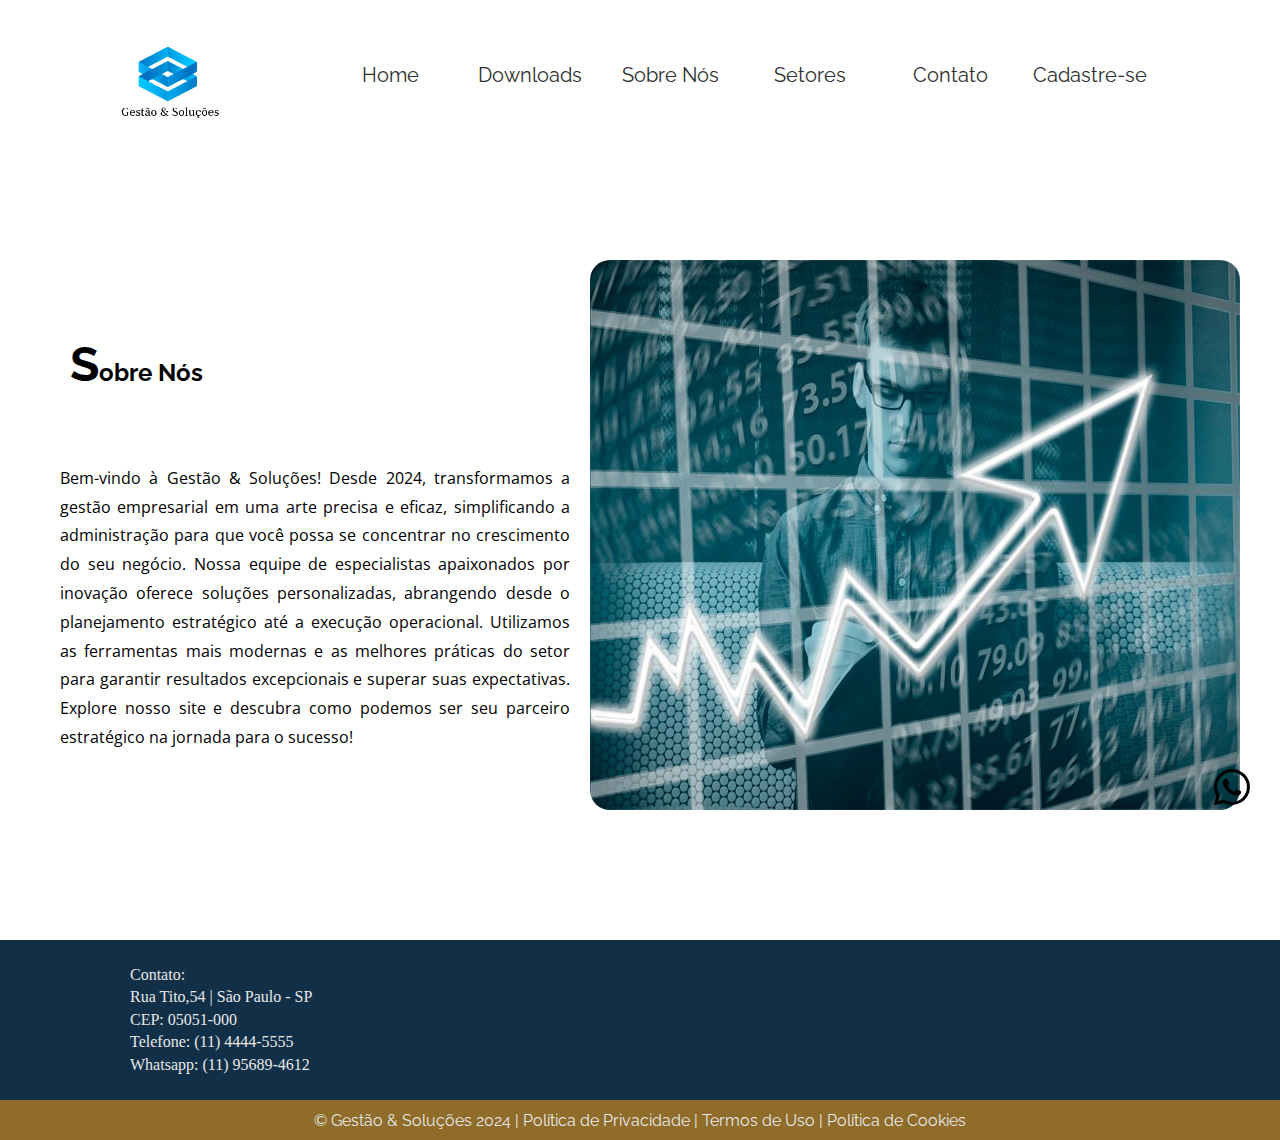
<file: sobre.html>
<!DOCTYPE html>
<html lang="pt-br">

<head>
    <meta charset="UTF-8">
    <meta name="viewport" content="width=device-width, initial-scale=1.0">
    <title>Sistema de automação para processos empresariais</title>
    <link rel="preconnect" href="https://fonts.googleapis.com">
    <link rel="preconnect" href="https://fonts.gstatic.com" crossorigin>
    <link href="https://fonts.googleapis.com/css2?family=Raleway:ital,wght@0,100..900;1,100..900&display=swap"
        rel="stylesheet">
    <link rel="preconnect" href="https://fonts.googleapis.com">
    <link rel="preconnect" href="https://fonts.gstatic.com" crossorigin>
    <link
        href="https://fonts.googleapis.com/css2?family=Montserrat:ital,wght@0,100..900;1,100..900&family=Raleway:ital,wght@0,100..900;1,100..900&display=swap"
        rel="stylesheet">
    <link rel="preconnect" href="https://fonts.googleapis.com">
    <link rel="preconnect" href="https://fonts.gstatic.com" crossorigin>
    <link
        href="https://fonts.googleapis.com/css2?family=Montserrat:ital,wght@0,100..900;1,100..900&family=Open+Sans:ital,wght@0,300..800;1,300..800&family=Raleway:ital,wght@0,100..900;1,100..900&display=swap"
        rel="stylesheet">
    <link rel="preconnect" href="https://fonts.googleapis.com">
    <link rel="preconnect" href="https://fonts.gstatic.com" crossorigin>
    <link
        href="https://fonts.googleapis.com/css2?family=Montserrat:ital,wght@0,100..900;1,100..900&family=Open+Sans:ital,wght@0,300..800;1,300..800&family=Raleway:ital,wght@0,100..900;1,100..900&family=Tangerine:wght@400;700&display=swap"
        rel="stylesheet">
    <link rel="stylesheet" href="https://cdn.jsdelivr.net/npm/bootstrap-icons@1.11.3/font/bootstrap-icons.min.css">
    <link rel="stylesheet" href="./css/styles.css">
</head>

<body>
    <header>
        <div class="container-nav">
            <nav class="navbar">
                <ul>
                    <li><a href="index.html">Home</a></li>
                    <li><a href="download.html">Downloads</a></li>
                    <li><a href="sobre.html">Sobre Nós</a></li>
                    <li class="myDropdown dropdown"><a href="#">Setores</a>
                        <div class="dropdown-content">
                            <a href="industria.html">Indústria</a>
                            <a href="financeiro.html">Financeiro</a>
                            <a href="varejo.html">Varejo</a>
                            <a href="saude.html">Saúde</a>
                        </div>
                    </li>
                    <li><a href="contato.html">Contato</a></li>
                    <li><button class="btn-cadastre" id="btn_acessar">Cadastre-se</button></li>
                </ul>



                <div class="logo">
                    <li><a href="index.html"> <img src="./img/logomarca1.png" alt="Logotipo da empresa"
                                width="140px "></a>
                    </li>
                </div>
            </nav>
        </div>
    </header>

    <main>
        <div class="container-global">
            <div class="text-container-sobre">
                <h2 class="title-global">Sobre Nós</h2>
                <p> Bem-vindo à Gestão & Soluções! Desde 2024, transformamos a gestão empresarial em uma arte precisa e eficaz, simplificando a administração para que você possa se concentrar no crescimento do seu negócio.
                    Nossa equipe de especialistas apaixonados por inovação oferece soluções personalizadas, abrangendo desde o planejamento estratégico até a execução operacional. Utilizamos as ferramentas mais modernas e as melhores práticas do setor para garantir resultados excepcionais e superar suas expectativas.
                    Explore nosso site e descubra como podemos ser seu parceiro estratégico na jornada para o sucesso!</p>
            </div>

            <div class="graphic-img ">
                <img src="./img/grafico-acendente.jpg" alt="Homem com um gráfico na posição de subida">
            </div>
        </div>
        
    </main>

    <footer>
        <div class="contato">
            <p>Contato: <br>
                Rua Tito,54 | São Paulo - SP <br>
                CEP: 05051-000 <br>
                Telefone: (11) 4444-5555<br>
                Whatsapp: (11) 95689-4612
            </p>
        </div>

        <div>
            <a href="https://web.whatsapp.com/"><i class="bi bi-whatsapp" id="icon"></i></a>
        </div>

        <div class="copyright">
            &copy; Gestão & Soluções 2024 | Política de Privacidade | Termos de Uso | Política de Cookies
        </div>
    </footer>

    <script src="./js/pi.js"></script>
</body>

</html>
</file>
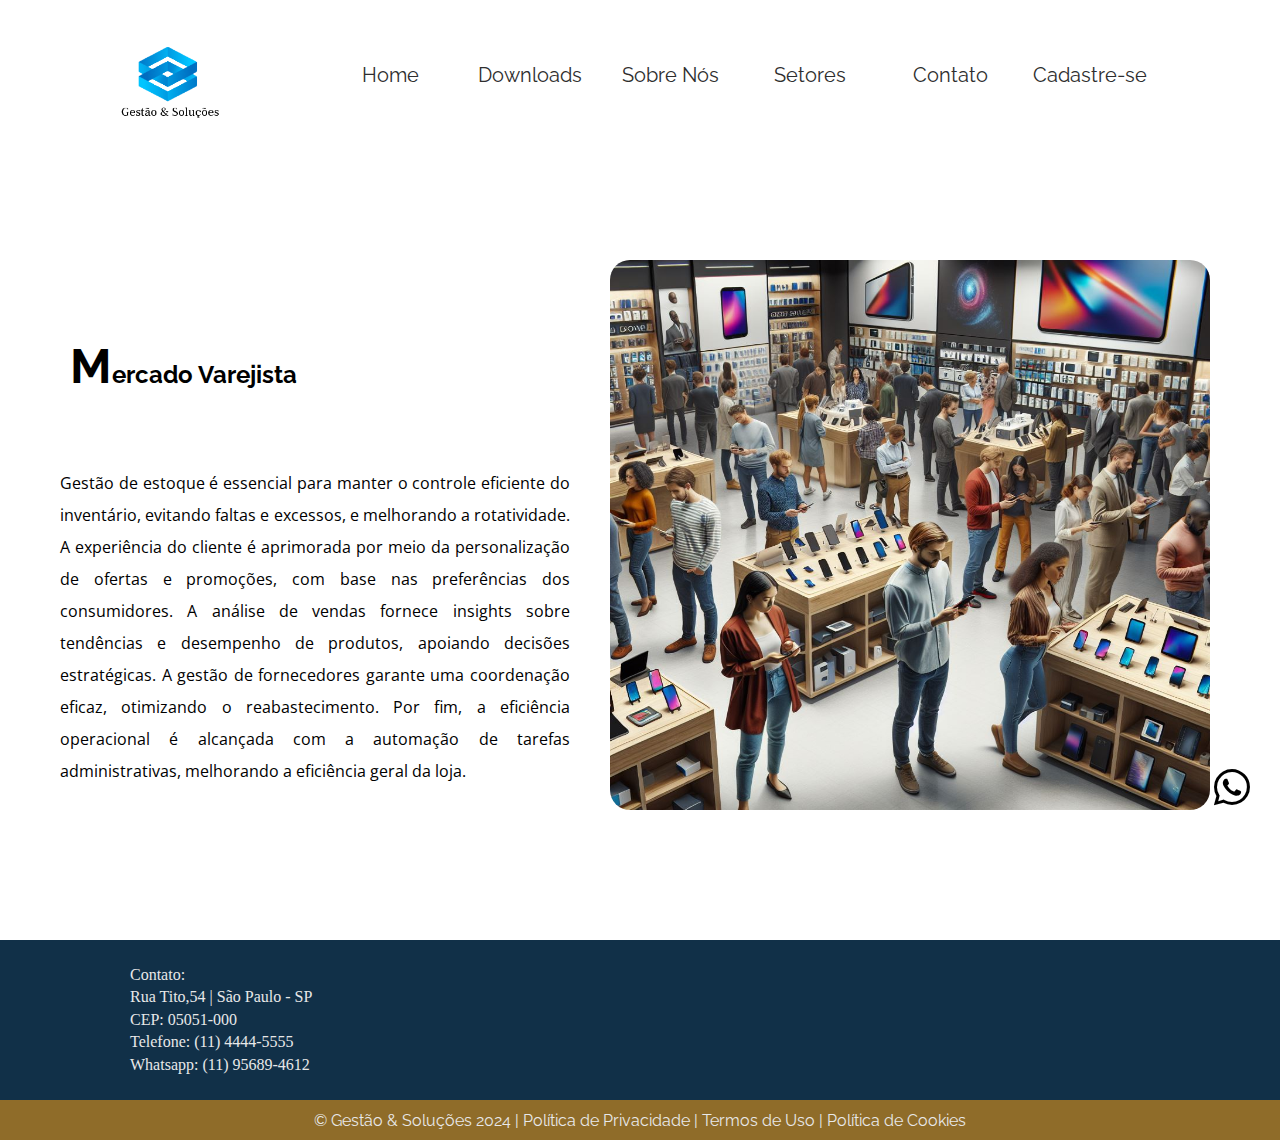
<file: varejo.html>
<!DOCTYPE html>
<html lang="pt-br">

<head>
    <meta charset="UTF-8">
    <meta name="viewport" content="width=device-width, initial-scale=1.0">
    <title>Sistema de automação para processos empresariais</title>
    <link rel="preconnect" href="https://fonts.googleapis.com">
    <link rel="preconnect" href="https://fonts.gstatic.com" crossorigin>
    <link href="https://fonts.googleapis.com/css2?family=Raleway:ital,wght@0,100..900;1,100..900&display=swap"
        rel="stylesheet">
    <link rel="preconnect" href="https://fonts.googleapis.com">
    <link rel="preconnect" href="https://fonts.gstatic.com" crossorigin>
    <link
        href="https://fonts.googleapis.com/css2?family=Montserrat:ital,wght@0,100..900;1,100..900&family=Raleway:ital,wght@0,100..900;1,100..900&display=swap"
        rel="stylesheet">
    <link rel="preconnect" href="https://fonts.googleapis.com">
    <link rel="preconnect" href="https://fonts.gstatic.com" crossorigin>
    <link
        href="https://fonts.googleapis.com/css2?family=Montserrat:ital,wght@0,100..900;1,100..900&family=Open+Sans:ital,wght@0,300..800;1,300..800&family=Raleway:ital,wght@0,100..900;1,100..900&display=swap"
        rel="stylesheet">
    <link rel="preconnect" href="https://fonts.googleapis.com">
    <link rel="preconnect" href="https://fonts.gstatic.com" crossorigin>
    <link
        href="https://fonts.googleapis.com/css2?family=Montserrat:ital,wght@0,100..900;1,100..900&family=Open+Sans:ital,wght@0,300..800;1,300..800&family=Raleway:ital,wght@0,100..900;1,100..900&family=Tangerine:wght@400;700&display=swap"
        rel="stylesheet">
    <link rel="stylesheet" href="https://cdn.jsdelivr.net/npm/bootstrap-icons@1.11.3/font/bootstrap-icons.min.css">
    <link rel="stylesheet" href="./css/styles.css">
</head>

<body>
    <header>
        <div class="container-nav">
            <nav class="navbar">
                <ul>
                    <li><a href="index.html">Home</a></li>
                    <li><a href="download.html">Downloads</a></li>
                    <li><a href="sobre.html">Sobre Nós</a></li>
                    <li class="myDropdown dropdown"><a href="#">Setores</a>
                        <div class="dropdown-content">
                            <a href="industria.html">Indústria</a>
                            <a href="financeiro.html">Financeiro</a>
                            <a href="varejo.html">Varejo</a>
                            <a href="saude.html">Saúde</a>
                        </div>
                    </li>
                    <li><a href="contato.html">Contato</a></li>
                    <li><button class="btn-cadastre" id="btn_acessar">Cadastre-se</button></li>
                </ul>

                <div class="logo">
                    <li><a href="index.html"> <img src="./img/logomarca1.png" alt="Logotipo da empresa"
                                width="140px "></a>
                    </li>
                </div>
            </nav>
        </div>
    </header>

    <main>
        <div class="container-global">

            <div class="text-container-var">

                <div class="content-global-text">
                    <h2 class="title-global">Mercado Varejista</h2>
                    <p>
                        Gestão de estoque é essencial para manter o controle eficiente do inventário,
                        evitando faltas e excessos, e melhorando a rotatividade. A experiência do cliente
                        é aprimorada por meio da personalização de ofertas e promoções, com base nas
                        preferências dos consumidores. A análise de vendas fornece insights sobre
                        tendências e desempenho de produtos, apoiando decisões estratégicas.
                        A gestão de fornecedores garante uma coordenação eficaz, otimizando
                        o reabastecimento. Por fim, a eficiência operacional é alcançada com
                        a automação de tarefas administrativas, melhorando a eficiência geral
                        da loja.
                    </p>
                </div>
            </div>

            <div class="global-image">
                <img src="./img/varejista2.png" alt="Imagem de consumidores varejistas">
            </div>


        </div>
        
    </main>

    <footer>
        <div class="contato">
            <p>Contato: <br>
                Rua Tito,54 | São Paulo - SP <br>
                CEP: 05051-000 <br>
                Telefone: (11) 4444-5555<br>
                Whatsapp: (11) 95689-4612
            </p>
        </div>

        <div>
            <a href="https://web.whatsapp.com/"><i class="bi bi-whatsapp" id="icon"></i></a>
        </div>

        <div class="copyright">
            &copy; Gestão & Soluções 2024 | Política de Privacidade | Termos de Uso | Política de Cookies
        </div>
    </footer>

    <script src="./js/pi.js"></script>
</body>

</html>
</file>
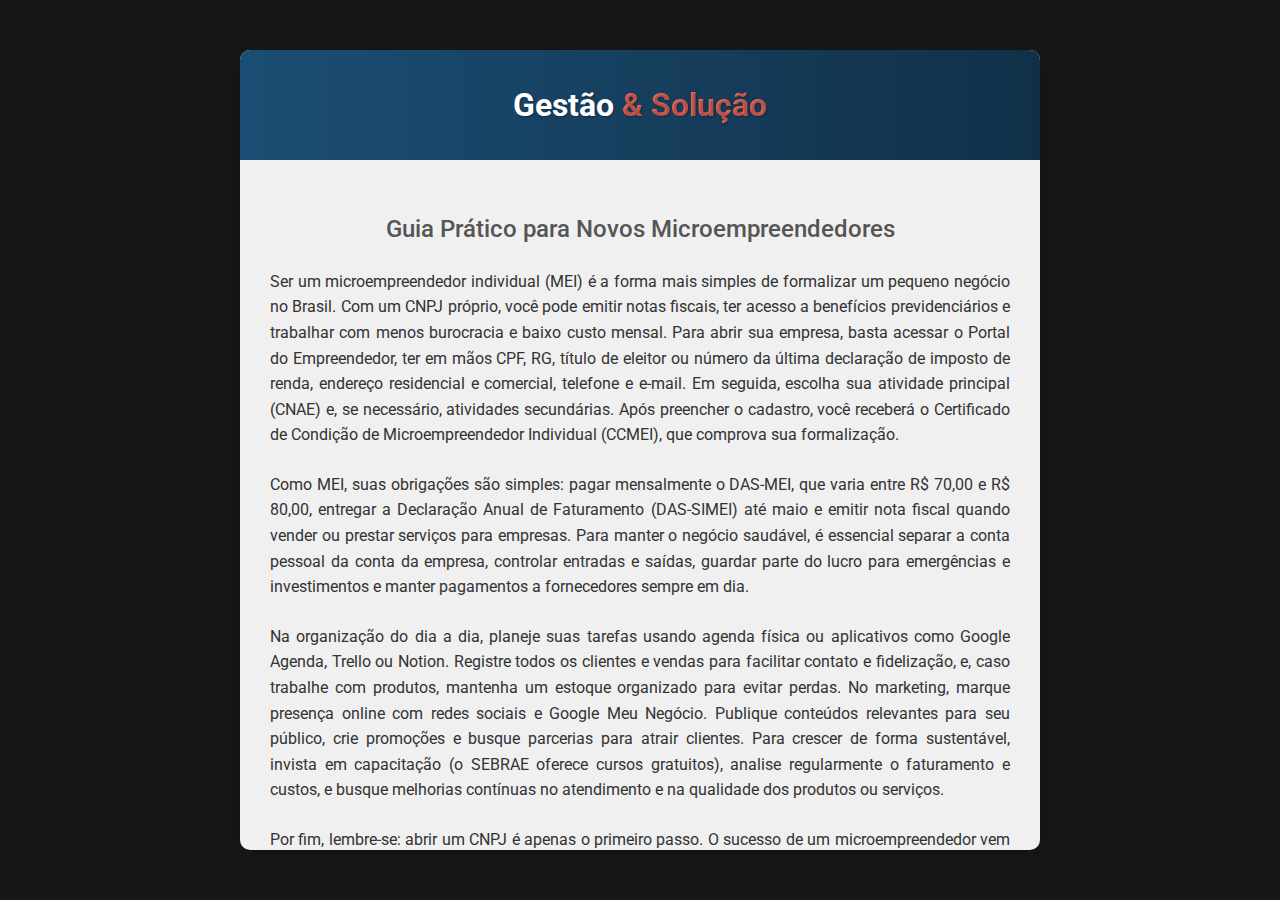
<file: back-end/informacoes.html>
<!DOCTYPE html>
<html lang="pt-BR">

<head>
    <meta charset="UTF-8">
    <meta name="viewport" content="width=device-width, initial-scale=1.0">
    <title>Informações</title>
    <link rel="stylesheet" href="../css/informacoes.css">
    <link href="https://fonts.googleapis.com/css2?family=Roboto:wght@400;500;700&display=swap" rel="stylesheet">
    <link rel="stylesheet" href= "../js/script1.js">
</head>

<body>
    <div class="modal-backdrop">
        <div class="modal-container">
            <header class="modal-header">
                <h1 class="modal-title">Gestão</h1>
                <a class="fa fa-close"><i href="home.html"></i></a>
            </header>
            <div class="modal-body">
                <article class="content">
                    <h2 class="content-title">Guia Prático para Novos Microempreendedores</h2>
                    <p>Ser um microempreendedor individual (MEI) é a forma mais simples de formalizar um pequeno negócio
                        no Brasil. Com um CNPJ próprio, você pode emitir notas fiscais, ter acesso a benefícios
                        previdenciários e trabalhar com menos burocracia e baixo custo mensal. Para abrir sua empresa,
                        basta acessar o Portal do Empreendedor, ter em mãos CPF, RG, título de eleitor ou número da
                        última declaração de imposto de renda, endereço residencial e comercial, telefone e e-mail. Em
                        seguida, escolha sua atividade principal (CNAE) e, se necessário, atividades secundárias. Após
                        preencher o cadastro, você receberá o Certificado de Condição de Microempreendedor Individual
                        (CCMEI), que comprova sua formalização.</p>
                    <p>Como MEI, suas obrigações são simples: pagar mensalmente o DAS-MEI, que varia entre R$ 70,00 e R$
                        80,00, entregar a Declaração Anual de Faturamento (DAS-SIMEI) até maio e emitir nota fiscal
                        quando vender ou prestar serviços para empresas. Para manter o negócio saudável, é essencial
                        separar a conta pessoal da conta da empresa, controlar entradas e saídas, guardar parte do lucro
                        para emergências e investimentos e manter pagamentos a fornecedores sempre em dia.</p>
                    <p>Na organização do dia a dia, planeje suas tarefas usando agenda física ou aplicativos como Google
                        Agenda, Trello ou Notion. Registre todos os clientes e vendas para facilitar contato e
                        fidelização, e, caso trabalhe com produtos, mantenha um estoque organizado para evitar perdas.
                        No marketing, marque presença online com redes sociais e Google Meu Negócio. Publique conteúdos
                        relevantes para seu público, crie promoções e busque parcerias para atrair clientes. Para
                        crescer de forma sustentável, invista em capacitação (o SEBRAE oferece cursos gratuitos),
                        analise regularmente o faturamento e custos, e busque melhorias contínuas no atendimento e na
                        qualidade dos produtos ou serviços.</p>
                    <p>Por fim, lembre-se: abrir um CNPJ é apenas o primeiro passo. O sucesso de um microempreendedor
                        vem da disciplina, da organização e da constante busca por inovação e clientes. Utilize recursos
                        de apoio como o SEBRAE (www.sebrae.com.br), o próprio Portal do Empreendedor e plataformas de
                        gestão como Conta Azul ou planilhas gratuitas para manter tudo sob controle e crescer com
                        segurança.</p>
                </article>
            </div>
        </div>
    </div>
</body>

</html>
</file>
<file: css/styles.css>
@import url('https://fonts.googleapis.com/css2?family=Montserrat:ital,wght@0,100..900;1,100..900&display=swap');

* {
    margin: 0px;
    padding: 0px;
    box-sizing: border-box;
}

body {
    margin: 0px auto;
}

.container,
header {
    display: flex;
    max-width: 1200px;
    margin: 0 auto;
}

.logo {
    border-radius: 20px;
    display: flex;
    justify-content: center;
    align-items: center;
    margin-left: 25px;
    width: 160px;
    height: 150px;
    list-style: none;
    position: absolute;
    top: 10px;
}

.navbar ul {
    height: 150px;
    display: flex;
    justify-content: center;
    align-items: center;
    list-style: none;
    padding: 55px;
    margin-left: 200px;
}

.navbar ul li a {
    text-decoration: none;
    color: #2e2e2e;
    font-size: 20px;
    display: block;
    width: 140px;
    text-align: center;
    font-family: Raleway;

    &:hover {
        background-image: linear-gradient(to top, #113048, #087235cc);
        display: flex;
        justify-content: center;
        align-items: center;
        opacity: 70%;
        color: #e8e8e8;
        height: 40px;
        border-radius: 10px;
        border-bottom: #008036cc solid 4px;
    }
}

.container-nav {
    display: flex;
    margin: 0 auto;
}

.btn-cadastre {

    color: #2e2e2e;
    font-size: 20px;
    width: 140px;
    height: 40px;
    font-family: Raleway;
    border: none;
    cursor: pointer;
    background: none;

    &:hover {
        background-color: #ff8900;
        color: #e8e8e8;
        padding: 10px;
        border-radius: 10px;
        border-bottom: #113048 solid 4px;
        opacity: 70%;
        font-weight: 550;
    }
}

.myDropdown {
    position: relative;
}

.myDropdown a {
    line-height: 40px;
}

.dropdown-content {
    position: absolute;
    display: none;
}

.show {
    display: block;
    line-height: 40px;
    z-index: 4;
}

.container-slider {
    margin: 110px auto;
    width: 800px;
    height: 600px;
    border-radius: 20px;
    overflow: hidden;
}

.slider-content {
    width: 300%;
    height: 600px;
    display: flex;

}

.slider-content input {
    display: none;
}

.slider {
    width: 33.33%;
    position: relative;
}

.slider img {
    width: 800px;
}

.manual-navigation,
.navigation-auto div {
    position: relative;
    left: 50%;
    transform: translateX(-50%);
    width: 800px;
    margin-top: -40px;
    display: flex;
    justify-content: center;


}

.manual-btn {
    border: 3px solid #e8e8e8;
    background-color: #3333335c;
    width: 30px;
    height: 30px;
    padding: 5px;
    margin: -25px 28px;
    border-radius: 15px;
    cursor: pointer;
    transition: .3s;

    &:hover {
        background-color: #F39C12;
    }
}

#radio1:checked~.first {
    margin-left: 0;
}

#radio2:checked~.first {
    margin-left: -33.33%;

}

#radio3:checked~.first {
    margin-left: -66.66%;
}

.text-container h4 {
    text-align: center;
    height: 22px;
    font-size: 18px;
    margin-top: 120px;
    font-family: Montserrat;
}

.text-container {
    width: 450px;
    height: 600px;
    padding: 15px;
    margin-bottom: 60px;
}

.text-content {
    text-align: center;
    text-align: justify;
    margin-top: 60px;
    line-height: 2rem;
}

.list-container {
    margin-top: 20px;
    padding: 20px;
    line-height: 2rem;
}

.auto-btn1 {
    width: 200px;
}

.text-container-none {
    display: none;
}

.saiba-mais {
    width: 200px;
    height: 50px;
    border-radius: 30px;
    font-size: 20px;
    font-family: Raleway;
    position: relative;
    top: -30px;
    right: -220px;
    background-color: #F39C1233;
    border: 3px solid #C0C0C0;
    cursor: pointer;
    z-index: 5;
}

#icon {
    color: #e8e8e8;
    transition: color 0.3s ease-in-out;
    font-size: 36px;
    color: black;
    display: flex;
    position: fixed;
    right: 30px;
    bottom: 95px;
}

/* CSS Página download */

.container-download {
    display: flex;
    max-width: 1200px;
    margin: 110px auto;
    height: 700px;
    background-image: url(../img/technology1.jpg);
}

.btn_down {
    display: block;
    margin-bottom: 100px;
    margin-top: 100px;
    width: 380px;
    height: 100px;
    font-family: montserratt;
    font-size: 24px;
    background-color: white;
    border-radius: 0px 15px 15px 0px;
    border: none;
    cursor: pointer;
}

.down-bi {
    margin: 10px;
    padding: 8px;
    width: 60px;
    height: 60px;
    border: 4px solid #e8e8e8;
    background-color: #F39C12;
    border-radius: 30px;
}

/* CSS Página sobre */

.container-global {
    display: flex;
    max-width: 1200px;
    margin: 0 auto;
    height: 700px;
}

.title-global {
    text-align: left;
    margin-top: 60px;
    margin-bottom: 66px;
    padding: 10px;
    font-family: Raleway;
}

.title-global::first-letter {
    font-size: 2em;
}

.text-container-sobre {
    font-family: Open Sans;
    margin: 110px auto;
    height: 550px;
    text-align: center;
    text-align: justify;
    padding: 20px;
    line-height: 1.8rem;
}

.graphic-img img {
    margin: 110px auto;
    border-radius: 20px;
}

/* CSS Página indústria */

.text-container-ind {
    position: relative;
    font-family: Open Sans;
    margin: 80px auto;
    width: 560px;
    height: 550px;
    padding: 15px;
    text-align: center;
    text-align: justify;
    line-height: 1.6rem;
    background-image: url(../img/grafico5.jpg);
}

.text-container-ind p {
    text-indent: 30px;
}

.text-container-ind p,
h2 {
    position: relative;
    color: #000000;
    opacity: 1;
}

.text-container-ind::before {
    content: "";
    position: absolute;
    top: 0;
    right: 0;
    bottom: 0;
    left: 0;
    background: rgba(255, 255, 255, 0.6);
}

/* CSS Página Financeiro */
/* CSS Página Varejo */
/* CSS Página Saúde */

.global-image img {
    width: 600px;
    height: 550px;
    margin: 110px 20px;
    border-radius: 20px;
}

.content-global-text {
    width: 550px;
    height: 550px;
    font-family: Open Sans;
    margin: 110px auto;
    padding: 20px;
    text-align: center;
    text-align: justify;
    line-height: 2rem;
}

.container-fale-conosco {
    position: relative;
    display: flex;
    max-width: 1200px;
    margin: 0 auto;
    height: 700px;
    background-image: url(../img/conosco1.jpg);
}

.container-fale-conosco::before {
    content: '';
    position: absolute;
    top: 0;
    left: 0;
    width: 100%;
    height: 100%;
    background-color: rgba(0, 0, 0, 0.5);
    /* Ajuste a opacidade aqui */
    z-index: 1;
}

.content-form h2 {
    position: relative;
    z-index: 2;
    color: white;
    /* Cor do texto */
    text-align: center;
    padding: 20px;
}

.contato {
    width: 250px;
    height: 110px;
    margin-left: 120px;
}

.contato p {
    margin-top: 25px;
    color: #e8e8e8;
    font-family: OpenSans;
    width: 250px;
    height: 110px;
    line-height: 1.4rem;
    padding: 10px;
    display: flex;
    justify-content: left;
    align-items: center;
}

footer {
    position: relative;
    bottom: 0px;
    display: flex;
    justify-content: left;
    width: 100%;
    height: 200px;
    background-color: #113048;
    color: #e8e8e8;
    margin-top: 90px;
}

.copyright {
    display: flex;
    justify-content: center;
    align-items: center;
    width: 100%;
    height: 40px;
    background-color: rgba(243, 156, 18, 56%);
    margin-left: -370px;
    margin-top: 160px;
    font-family: Raleway;
    font-style: 16px;
    color: #e8e8e8;
}

/* janela de registro */
.register label,
input {
    display: block;
    margin: -2px 70px;
    border-radius: 2px;
}

.register input {
    border: 0;
    caret-color: black;
    padding: 6px;
}

.register label {
    margin-top: 20px;
    margin-bottom: 5px;

}



/* <<<<<<  >>>>>> */
.container-cadastro {
    position: relative;
    margin: 110px auto;
    border-radius: 15px;
    width: 100%;
    height: 550px;
    background-image: url(../img/conosco1.jpg);
    /* background-color: #113048; */
}

.container-cadastro::before {
    content: ' ';
    position: absolute;
    border-radius: 15px;
    top: 0;
    left: 0;
    width: 100%;
    height: 100%;
    background-color: #50505080;
    /* Ajuste a opacidade aqui */
    z-index: 1;
}



.form h1 {
    position: relative;
    font-family: Raleway;
    font-weight: 250;
    color: #e8e8e8;
    text-align: center;
    padding: 20px;
    z-index: 2;

}

.form h1::first-letter {
    font-size: 60px;

}

.form label {
    position: relative;
    font-size: 20px;
    color: #e8e8e8;
    padding: 0px 0px 10px 0px;
    margin-left: 70px;
    z-index: 2;
}

.global-entrada1 {
    position: relative;
    padding: 5px;
    margin-left: 70px;
    margin-bottom: 15px;
    width: 560px;
    height: 30px;
    z-index: 2;
}


.entrada2 {
    position: relative;
    padding: 5px;
    margin-bottom: 15px;
    height: 30px;
    width: 350px;
    z-index: 2;
}

.button_cadastro1 {
    width: 200px;
    height: 50px;
    position: relative;
    left: 435px;
    bottom: 125px;
    padding: 5px 15px;
    border-radius: 8px;
    color: black;
    background-color: #F39C12ab;
    font-size: 20px;
    font-family: Raleway;
    z-index: 2;
    cursor: pointer;
}

.button_cadastro1:hover,
.button_login1:hover {
    background-color: #F39C12C9;
}

.button_login1 {
    width: 200px;
    height: 50px;
    position: relative;
    left: 230px;
    bottom: 60px;
    padding: 5px 15px;
    border-radius: 8px;
    background-color: #F39C12ab;
    font-size: 20px;
    font-family: Raleway;
    z-index: 2;
    cursor: pointer;
}

input {
    position: relative;
    display: flex;
    margin-bottom: 20px;
    width: 435px;
    height: 40px;
    border: 1px solid #ddd;
    border-radius: 4px;

    z-index: 2;
}

select {
    position: relative;
    display: flex;
    margin-left: 70px;
    height: 40px;
    width: 435px;
    margin-top: 20px;
    z-index: 2;
}

.btn-container {
    display: flex;
    position: relative;
    right: 370px;
}

.saldo {
    position: relative;
    margin-top: 20px;
    text-align: center;
    font-size: 18px;
    z-index: 2;
}

.container-fluxo {
    position: relative;
    display: flex;
    justify-content: space-between;
    margin-top: 30px;
    z-index: 2;
}

h1 {
    position: relative;
    z-index: 2;
    font-family: Raleway;
    font-weight: 300;
    text-align: left;
    padding: 20px;
    color: #e8e8e8;
}

h1::first-letter {
    font-size: 50px;
}

/* Título Entradas e Saídas */
.container-fluxo h2 {
    position: relative;
    z-index: 2;
    color: #e8e8e8;
    left: 0px;
}

.fluxo-lado-esquerdo {
    position: relative;
    border: 1px solid blue;
    padding: 5px;
    border-radius: 8px;
    width: 300px;
    z-index: 2;
    left: 550px;
    bottom: 300px;
    display: block;
    color: #e8e8e8;
}

/* Total de saídas */

.fluxo-lado-direito {
    position: relative;
    border: 1px solid red;
    padding: 5px;
    border-radius: 8px;
    width: 300px;
    z-index: 2;
    left:400px;
    bottom: 300px;
    display: block;
    color: white;
}

ul {
    list-style-type: none;
    padding: 0;
}

.saldo h2 {
    position: relative;
    z-index: 2;
    font-size: 24px;
    font-family: Montserrat;
    font-weight: 500;
 left: -20px;
    bottom: 400px;
    color: #e8e8e8;

}

.saldo h2::first-letter {
    font-size: 50px;
}

/* Mensagem de erro */
#mensagemErro {
    font-size: 16px;
    margin-top: 10px;
    text-align: center;
    color: red;
    font-weight: bold;
}

.header {
    display: flex;
    justify-content: space-between;
    align-items: center;
    /* padding: 10px 20px; */
    background-color: #8d2d2d;
}

.nome-empresa {
    position: relative;
    z-index: 2;
    display: flex;
    justify-content: center;
    align-items: center;
    font-size: 60px;
    font-family: Raleway;
    font-weight: 300;
    text-shadow: 2px 2px 4px #444444A3;
    border: 1px solid #444;
    width: 200px;
    height: 80px;
    position: absolute;
    left: 680px;
    /* Ajuste conforme necessário */
    top: 30px;
    /* Ajuste conforme necessário */
    font-size: 20px;
    font-weight: bold;
    color: #e8e8e8;
    border-radius: 20px;
    box-shadow: 4px 4px 8px 1px #444444A3;

}

.btn-add {
    width: 200px;
    height: 50px;
    position: relative;
    left: 70px;
    bottom: -40px;
    padding: 5px 15px;
    border-radius: 8px;
    color: black;
    background-color: #F39C12ab;
    font-size: 20px;
    font-family: Raleway;
    z-index: 2;
    cursor: pointer;
}

.btn-login {
    width: 200px;
    height: 50px;
    position: relative;
    left: 800px;
    bottom: -30px;
    padding: 5px 15px;
    border-radius: 8px;
    color: black;
    background-color: #F39C12ab;
    font-size: 20px;
    font-family: Raleway;
    z-index: 2;
    cursor: pointer;
}

.btn-sair {
    width: 200px;
    height: 50px;
    position: relative;
    left: 100px;
    bottom: -40px;
    padding: 5px 15px;
    border-radius: 8px;
    color: black;
    background-color: #F39C12ab;
    font-size: 20px;
    font-family: Raleway;
    z-index: 2;
    cursor: pointer;
}

.btn-fechar {
    width: 200px;
    height: 50px;
    position: relative;
    left: 350px;
    bottom: -30px;
    padding: 5px 15px;
    border-radius: 8px;
    color: black;
    background-color: #F39C12ab;
    font-size: 20px;
    font-family: Raleway;
    z-index: 2;
    cursor: pointer;

}

@media(max-width: 480px) {
    .logo {
        display: flex;
        flex-direction: column;
    }

    .navbar ul  {
        display: flex;
        flex-direction: column;
        gap: 20px;
        margin-top: 220px;
        margin-left: -30px;
    }

    .container-slider {
        display: none;
    }

    .texts-containers {
        margin: 0 auto;

    }

    .contato p {
        position: relative;
        left: -100px;
    }

    .copyright {
        display: block;
        width: 100%;
        text-align: center;
    }
}
</file>
<file: css/informacoes.css>
body {
    font-family: 'Roboto', sans-serif;
    background-color: #2c2f33;
    display: flex;
    justify-content: center;
    align-items: center;
    height: 100vh;
    margin: 0;
    color: #f6f6f6;
}

.modal-backdrop {
    display: flex;
    justify-content: center;
    align-items: center;
    width: 100%;
    height: 100%;
    background-color: rgba(0, 0, 0, 0.5); /* Fundo escuro semi-transparente */
}

.modal-container {
    background-color: #f0f0f0;
    width: 90%;
    max-width: 800px;
    border-radius: 10px;
    box-shadow: 0 4px 15px rgba(0, 0, 0, 0.2);
    display: flex;
    flex-direction: column;
    overflow: hidden;
}

.modal-header {
    background: linear-gradient(90deg, #1b4e74, #113048);
    color: #fff;
    padding: 15px 20px;
    display: flex;
    justify-content: space-between;
    align-items: center;
    position: relative;
}

.modal-title {
    font-size: 2em;
    font-weight: bold;
    text-align: center;
    flex-grow: 1;
    text-shadow: 1px 1px 2px rgba(0, 0, 0, 0.3);
}

.modal-title::after {
    content: " & Solução";
    background: linear-gradient(to right, #ff6f61 0%, #ff6f61 100%);
    -webkit-background-clip: text;
    background-clip: text;
    -webkit-text-fill-color: transparent;
}

.modal-close-button {
    background: none;
    border: none;
    color: #fff;
    font-size: 2.5em;
    cursor: pointer;
    line-height: 1;
    position: absolute;
    right: 20px;
    top: 50%;
    transform: translateY(-50%);
}

.modal-body {
    padding: 30px;
    color: #333;
    line-height: 1.6;
    max-height: 70vh; /* Limita a altura do corpo para que ele seja rolável */
    overflow-y: auto;
}

.content-title {
    font-size: 1.5em;
    font-weight: 500;
    text-align: center;
    margin-bottom: 20px;
    color: #555;
}

.content p {
    margin-bottom: 1.5em;
    text-align: justify;
}
</file>
